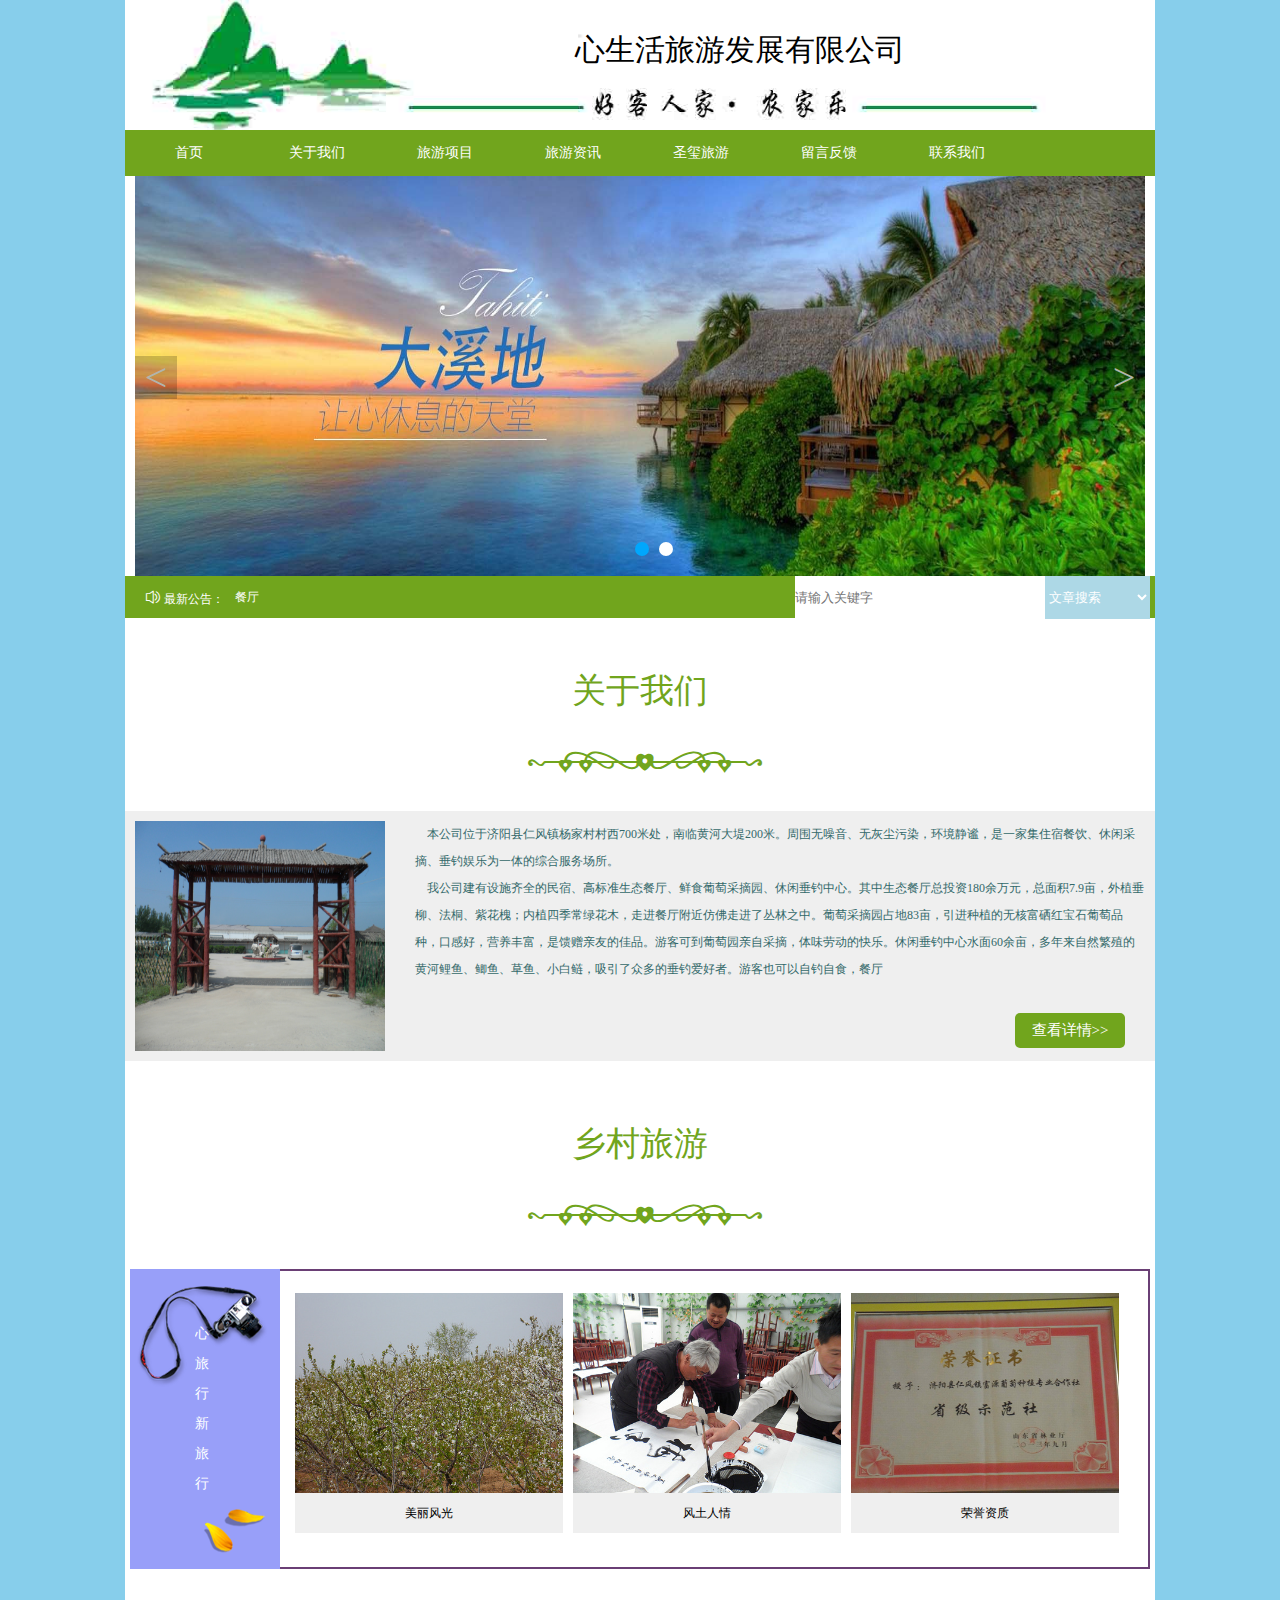
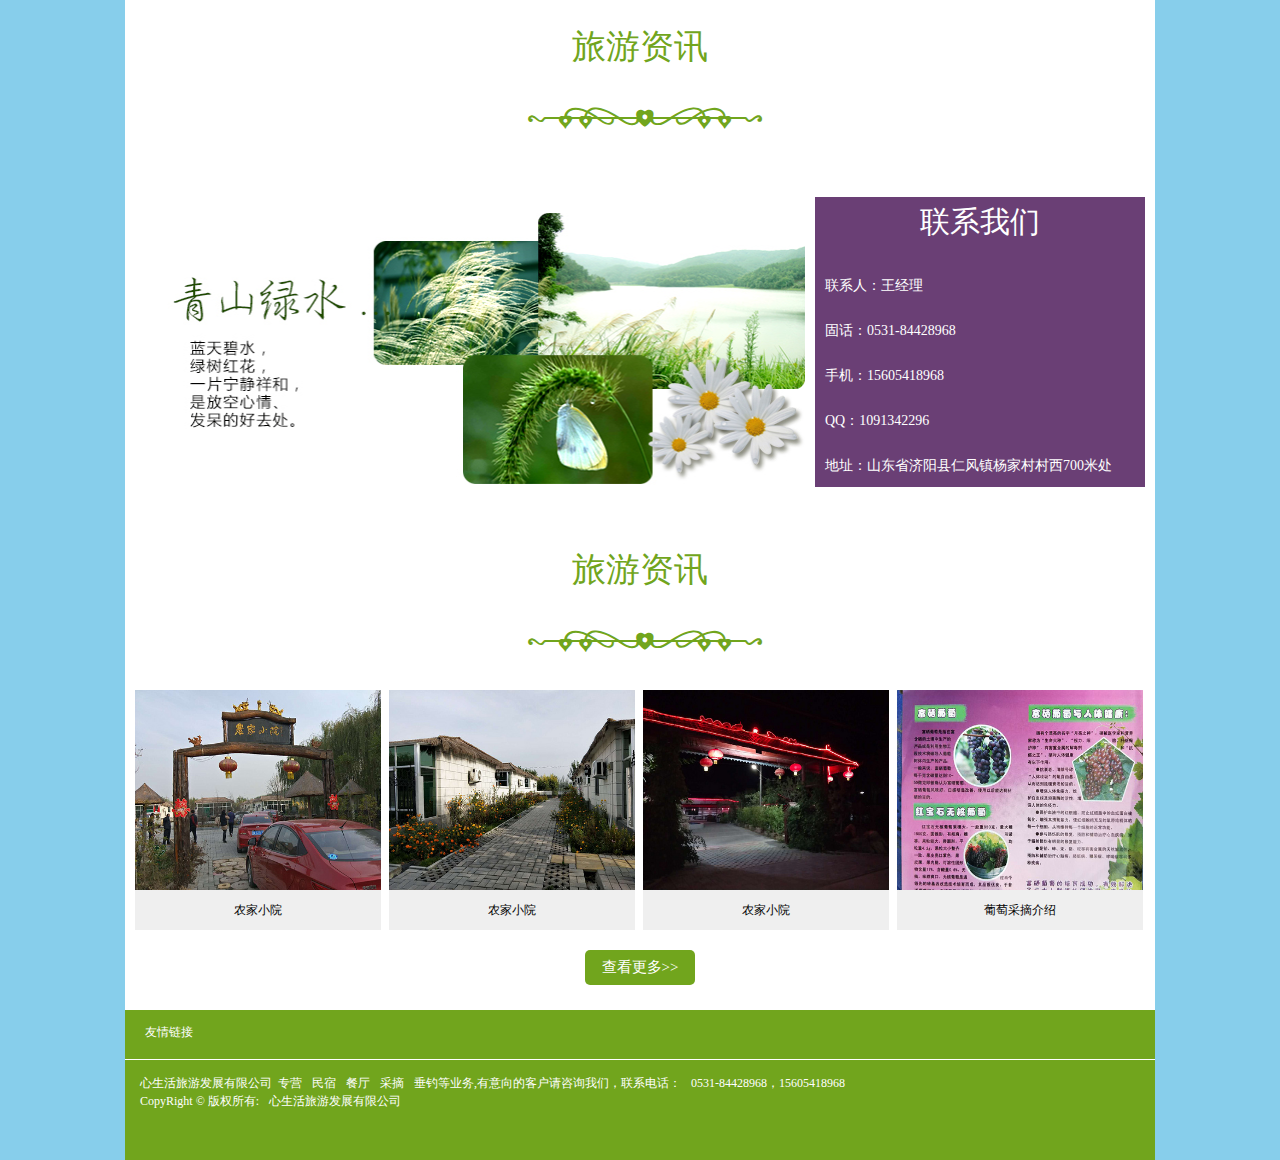
<file: zongxiangxinshenghuo/index.html>
<!doctype html>
<html lang="en">
<head>
    <meta charset="UTF-8">
    <title>Document</title>
    <link rel="stylesheet" href="css/index.css">
    <link rel="stylesheet" href="css/base.css">
    <link rel="stylesheet" href="font_487325_os4sq6iezupx2yb9/iconfont.css">
    <script src="js/index.js"></script>
</head>
<body>
    <main>
        <!--logo开始-->
        <div class="logo">
            <span>心生活旅游发展有限公司</span>
            <img src="img/logo.jpg" alt="">
        </div>
        <div class="nav">
            <ul>
                <li>
                    <a href="index.html" class="bian1">首页</a>
                </li>
                <li>
                    <a href="about.html" class="bian1">关于我们</a>
                </li>
                <li>
                    <a href="lvyouxiangmu.html" class="bian1">旅游项目</a>
                </li>
                <li>
                    <a href="lvyouzixun.html" class="bian1">旅游资讯</a>
                </li>
                <li>
                    <a href="" class="bian1">圣玺旅游</a>
                </li>
                <li>
                    <a href="" class="bian1">留言反馈</a>
                </li>
                <li>
                    <a href="" class="bian1">联系我们</a>
                </li>
            </ul>
        </div>
        <!--轮播开始-->
        <div class="lunbo">
            <ul class="imgs">
                <li><img src="img/lunbo1.jpg" alt=""></li>
                <li><img src="img/lunbo2.jpg" alt=""></li>
            </ul>
            <div class="zuo"><</div>
            <div class="you">></div>
            <ul class="dian">
                <li class="dian-active"></li>
                <li></li>
            </ul>
        </div>
        <!--轮播图结束-->
        <!--最新公告开始-->
        <div class="ggss">
            <div class="ggss-l">
                <i class="iconfont">&#xe63d;</i>
                <span>最新公告：</span>
                <a href="">餐厅</a>
            </div>
            <div class="ggss-r">
                <input type="text" placeholder="请输入关键字">
                <select name="">
                    <option value=0">文章搜索</option>
                    <option value="1">全站搜索</option>
                    <option value="2">产品搜索</option>
                </select>
            </div>
        </div>
        <!--最新公告结束-->
        <!--公司介绍开始-->
            <!--关于我们开始-->
        <div class="jieshao">
            <span>关于我们</span>
            <i class="iconfont">&#xe61b;</i>
            <div class="jianj">
                <img src="img/jianjie.jpg" alt="">
                <div>
                    <p>&nbsp;&nbsp;&nbsp;&nbsp;本公司位于济阳县仁风镇杨家村村西700米处，南临黄河大堤200米。周围无噪音、无灰尘污染，环境静谧，是一家集住宿餐饮、休闲采摘、垂钓娱乐为一体的综合服务场所。</p>
                    <p>&nbsp;&nbsp;&nbsp;&nbsp;我公司建有设施齐全的民宿、高标准生态餐厅、鲜食葡萄采摘园、休闲垂钓中心。其中生态餐厅总投资180余万元，总面积7.9亩，外植垂柳、法桐、紫花槐；内植四季常绿花木，走进餐厅附近仿佛走进了丛林之中。葡萄采摘园占地83亩，引进种植的无核富硒红宝石葡萄品种，口感好，营养丰富，是馈赠亲友的佳品。游客可到葡萄园亲自采摘，体味劳动的快乐。休闲垂钓中心水面60余亩，多年来自然繁殖的黄河鲤鱼、鲫鱼、草鱼、小白鲢，吸引了众多的垂钓爱好者。游客也可以自钓自食，餐厅</p>
                    <a href="" class="xiangqing">查看详情>></a>
                </div>
            </div>
        </div>
        <div class="jieshao">
            <span>乡村旅游</span>
            <i class="iconfont">&#xe61b;</i>
            <div class="lyjs">
                <div class="ly-lb">
                    <div class="ly-left">
                        <a href="">心旅行新旅行</a>
                    </div>
                </div>
                <div class="ly-right">
                    <div class="tuwen">
                        <div class="tu">
                            <img src="img/001.jpg!h.450.338" alt="">
                        </div>
                        <div class="wen">
                            <a href="" class="bian">美丽风光</a>
                        </div>
                    </div>
                    <div class="tuwen">
                        <div class="tu">
                            <img src="img/002.jpg!h.450.338" alt="">
                        </div>
                        <div class="wen">
                            <a href="" class="bian">风土人情</a>
                        </div>
                    </div>
                    <div class="tuwen">
                        <div class="tu">
                            <img src="img/003.jpg!h.450.338" alt="">
                        </div>
                        <div class="wen">
                            <a href="" class="bian">荣誉资质</a>
                        </div>
                    </div>
                </div>
            </div>
        </div>
            <!--旅游资讯开始-->
        <div class="jieshao">
            <span>旅游资讯</span>
            <i class="iconfont">&#xe61b;</i>
            <div class="lianxi">
                <img src="img/004.jpg" alt="">
                <div id="lxwm">
                    <a href="">联系我们</a>
                    <span>联系人：王经理</span>
                    <span>固话：0531-84428968</span>
                    <span>手机：15605418968</span>
                    <span>QQ：1091342296</span>
                    <span>地址：山东省济阳县仁风镇杨家村村西700米处</span>
                </div>
            </div>
        </div>
            <!--旅游项目开始-->
        <div class="jieshao">
            <span>旅游资讯</span>
            <i class="iconfont">&#xe61b;</i>
            <div class="box">
                <div class="tuwen tuwen1">
                    <div class="tu">
                        <img src="img/5.jpg!h.450.338" alt="">
                    </div>
                    <div class="wen">
                        <a href="" class="bian">农家小院</a>
                    </div>
                </div>
                <div class="tuwen tuwen1">
                    <div class="tu">
                        <img src="img/6.jpg!h.450.338" alt="">
                    </div>
                    <div class="wen ">
                        <a href="" class="bian">农家小院</a>
                    </div>
                </div>
                <div class="tuwen tuwen1">
                    <div class="tu">
                        <img src="img/7.jpg!h.450.338" alt="">
                    </div>
                    <div class="wen">
                        <a href="" class="bian">农家小院</a>
                    </div>
                </div>
                <div class="tuwen tuwen1">
                    <div class="tu">
                        <img src="img/8.jpg!h.450.338" alt="">
                    </div>
                    <div class="wen">
                        <a href="" class="bian">葡萄采摘介绍</a>
                    </div>
                </div>
            </div>
            <div class="chakan">
                <a href="">查看更多>></a>
            </div>
        </div>
        <!--公司介绍结束-->
        <!--版权信息开始-->
        <div class="youqing">
            <div class="lj-box">
                <span>友情链接</span>
            </div>
            <div class="banquan">
                <ul>
                    <li>
                        <span>
                            心生活旅游发展有限公司&nbsp; 专营
                        </span>
                    </li>
                    <li>
                        <a href="">民宿</a>
                    </li>
                    <li>
                        <a href="">餐厅</a>
                    </li>
                    <li>
                        <a href="">采摘</a>
                    </li>
                    <li>
                        <a href="">垂钓</a>
                    </li>
                    <li>
                        <span>等业务,有意向的客户请咨询我们，联系电话：</span>
                    </li>
                    <li>
                        <a href="">0531-84428968，15605418968</a>
                    </li>
                    <br>
                    <li>
                        <span>CopyRight © 版权所有:</span>
                    </li>
                    <li>
                        <a href="">心生活旅游发展有限公司</a>
                    </li>
                </ul>
            </div>

        </div>
    </main>
</body>
</html>
</file>
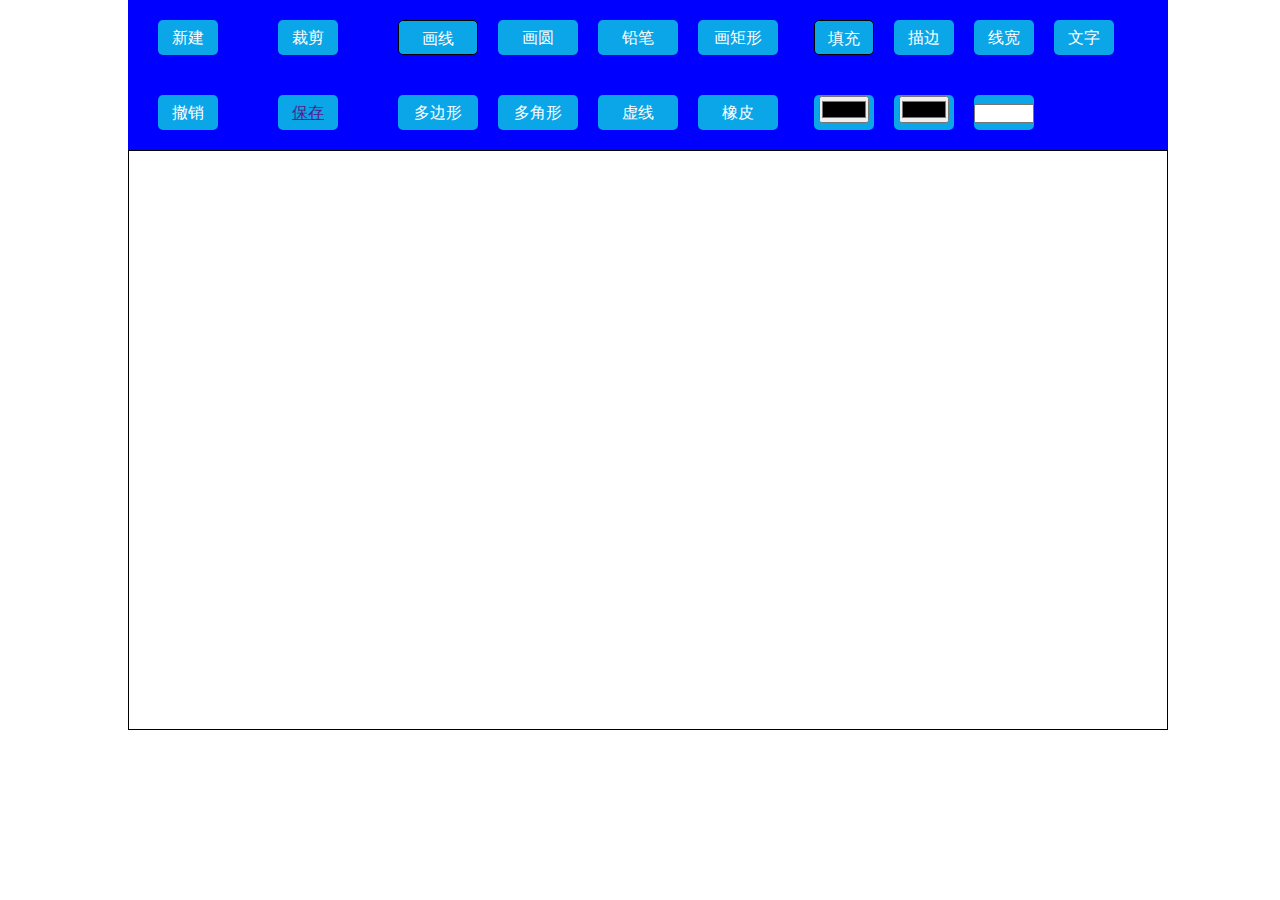
<file: 2017.12.24palatte/palatte.html>
<!doctype html>
<html lang="en">
<head>
    <meta charset="UTF-8">
    <meta name="viewport"
          content="width=device-width, user-scalable=no, initial-scale=1.0, maximum-scale=1.0, minimum-scale=1.0">
    <meta http-equiv="X-UA-Compatible" content="ie=edge">
    <title>Document</title>
    <script src="palatte.js"></script>
    <script src="index.js"></script>
    <style>
        * {
            margin: 0;
            padding: 0;
            box-sizing: border-box;
            list-style: none;
        }
        .box {
            width: 80%;
            /*background:#f5f5f5;*/
            margin: 0 auto;
        }
        .gongneng {
            width: 1040px;
            height: 150px;
            background: #fff;
            margin: 0 auto;
        }

        .huaban {
            width: 1040px;
            height: 580px;
            border: 1px solid #000;
            margin: 0 auto;
            position: relative;
        }

        canvas {
            z-index: 10;
        }

        .button {
            width: 25%;
            height: 100%;
            background: blue;
            float: left;
        }

        .button li {
            width: 60px;
            height: 35px;
            margin: 20px 30px;
            border-radius: 5px;
            text-align: center;
            line-height: 35px;
            background: #0AA6E8;
            color: #fff;
            float: left;
        }

        .draw {
            width: 40%;
            height: 100%;
            background: blue;
            float: left;
        }

        .draw li {
            width: 80px;
            height: 35px;
            background: #0AA6E8;
            float: left;
            margin: 20px 10px;
            border-radius: 5px;
            text-align: center;
            line-height: 35px;
            color: #fff;
        }

        .check {
            border: 1px solid #000;
        }

        .yang {
            width: 35%;
            height: 100%;
            background: blue;
            float: left;
        }

        .yang li {
            width: 60px;
            height: 35px;
            background: #0AA6E8;
            float: left;
            margin: 20px 10px;
            border-radius: 5px;
            text-align: center;
            line-height: 35px;
            color: #fff;
        }
        .bians{
            width:100%;
        }
        .eraser1{
            position: absolute;
            width: 50px;
            height: 50px;
            top: 0;
            left: 0;
            background:rgba(0,0,0,0.3);
            display: none;
        }

        .mask {
            width: 100%;
            height: 100%;
            position: absolute;
            top: 0;
            left: 0;
        }
        .clip{
            width:20px;
            height:20px;
            border: 1px dashed #000;
            position: absolute;
            left:0;
            top:0;
            display: none;
        }
    </style>
</head>
<body>
<div class="box">
    <div class="gongneng">
        <ul class="button">
            <li id="new">新建</li>
            <li id="clipbtn">裁剪</li>
            <li id="prev">撤销</li>
            <li id="back"><a href="">保存</a></li>
        </ul>
        <ul class="draw">
            <li id="line" class="check">画线</li>
            <li id="circular">画圆</li>
            <li id="pencil">铅笔</li>
            <li id="rectangle">画矩形</li>
            <li id="polygon">多边形</li>
            <li id="Polygonj">多角形</li>
            <li id="dashed">虚线</li>
            <li id="eraser">橡皮</li>
        </ul>
        <ul class="yang">
            <li class="style style" id="fill">填充</li>
            <li class="style" id="stroke">描边</li>
            <li>线宽</li>
            <li class="font">文字</li>
            <li><input type="color" id="fillStyle"></li>
            <li><input type="color" id="strokeStyle"></li>
            <li><input type="number" class="bians"></li>
        </ul>
    </div>
    <div class="huaban">
        <div class="mask"></div>
        <div class="eraser1"></div>
        <div class="clip"></div>
        <canvas width="1040" height="580"></canvas>
    </div>
</div>
</body>

<head>
</file>
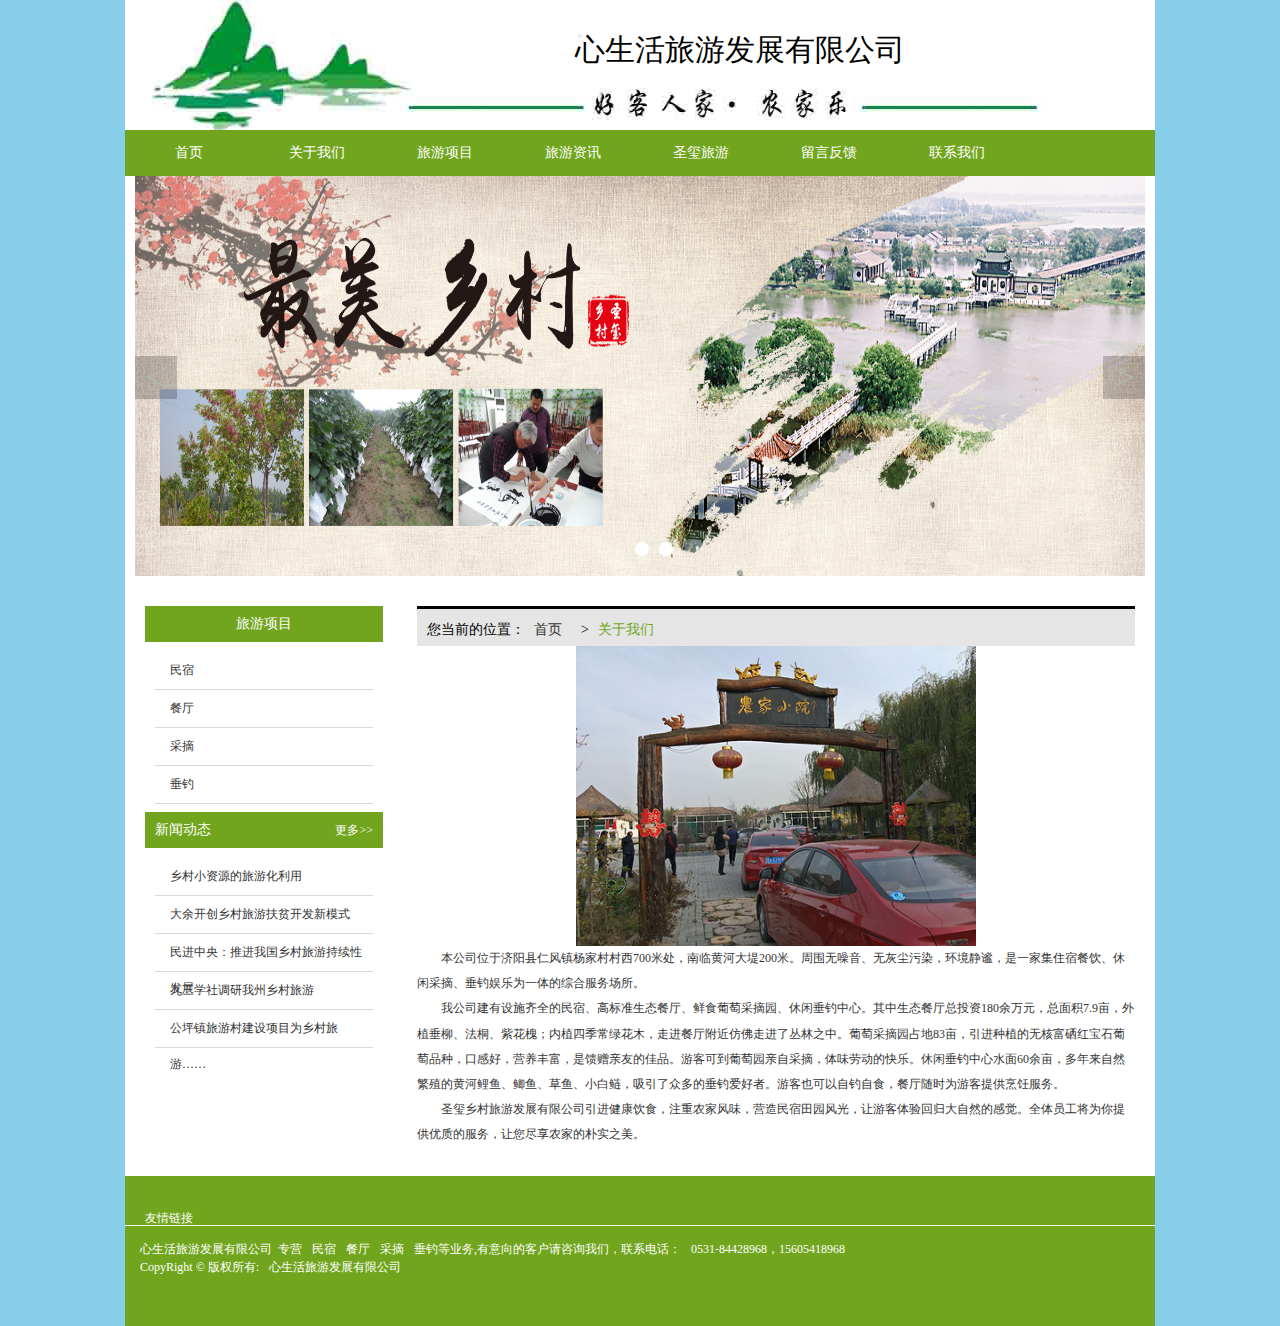
<file: zongxiangxinshenghuo/about.html>
<!DOCTYPE html>
<html lang="en">
<head>
    <meta charset="UTF-8">
    <title>Title</title>
    <link rel="stylesheet" href="css/about.css">
    <link rel="stylesheet" href="css/base.css">
    <link rel="stylesheet" href="font_487325_os4sq6iezupx2yb9/iconfont.css">
</head>
<body>
<main>
    <!--logo开始-->
    <div class="logo">
        <span>心生活旅游发展有限公司</span>
        <img src="img/logo.jpg" alt="">
    </div>
    <div class="nav">
        <ul>
            <li>
                <a href="index.html" class="bian1">首页</a>
            </li>
            <li>
                <a href="about.html" class="bian1">关于我们</a>
            </li>
            <li>
                <a href="lvyouxiangmu.html" class="bian1">旅游项目</a>
            </li>
            <li>
                <a href="lvyouzixun.html" class="bian1">旅游资讯</a>
            </li>
            <li>
                <a href="" class="bian1">圣玺旅游</a>
            </li>
            <li>
                <a href="" class="bian1">留言反馈</a>
            </li>
            <li>
                <a href="" class="bian1">联系我们</a>
            </li>
        </ul>
    </div>
    <!--轮播开始-->
    <div class="lunbo">
        <div class="zuo"><</div>
        <div class="you">></div>
        <ul class="dian">
            <li></li>
            <li></li>
        </ul>
        <img src="img/lunbo1.jpg" alt="">
    </div>
    <!--轮播图结束-->
    <!--当前位置开始-->
    <div class="big">
        <div class="big-l">
            <div class="lvxm">
                <div class="lvnr">
                    <span>旅游项目</span>
                </div>
                <ul>
                    <li><a href="">民宿</a></li>
                    <li><a href="">餐厅</a></li>
                    <li>
                        <a href="">采摘</a>
                    </li>
                    <li>
                        <a href="">垂钓</a>
                    </li>
                </ul>
                <div class="xwdt">
                    <div class="xw-biao">
                        <span>新闻动态</span>
                        <a href="">更多>></a>
                    </div>
                    <ul>
                        <li><a href="">乡村小资源的旅游化利用</a></li>
                        <li><a href="">大余开创乡村旅游扶贫开发新模式</a></li>
                        <li>
                            <a href="">民进中央：推进我国乡村旅游持续性发展</a>
                        </li>
                        <li>
                            <a href="">九三学社调研我州乡村旅游</a>
                        </li>
                        <li>
                            <a href="">公坪镇旅游村建设项目为乡村旅游……</a>
                        </li>
                    </ul>
                </div>
            </div>
        </div>
        <div class="big-r">
            <div class="biao">
                <span>您当前的位置：</span>
                <a href="">首页</a>
                <span>></span>
                <a href="">关于我们</a>
            </div>
            <div class="nr">
                <img src="img/5.jpg!h.450.338" alt="">
                <p>
                    本公司位于济阳县仁风镇杨家村村西700米处，南临黄河大堤200米。周围无噪音、无灰尘污染，环境静谧，是一家集住宿餐饮、休闲采摘、垂钓娱乐为一体的综合服务场所。
                </p>
                <p>我公司建有设施齐全的民宿、高标准生态餐厅、鲜食葡萄采摘园、休闲垂钓中心。其中生态餐厅总投资180余万元，总面积7.9亩，外植垂柳、法桐、紫花槐；内植四季常绿花木，走进餐厅附近仿佛走进了丛林之中。葡萄采摘园占地83亩，引进种植的无核富硒红宝石葡萄品种，口感好，营养丰富，是馈赠亲友的佳品。游客可到葡萄园亲自采摘，体味劳动的快乐。休闲垂钓中心水面60余亩，多年来自然繁殖的黄河鲤鱼、鲫鱼、草鱼、小白鲢，吸引了众多的垂钓爱好者。游客也可以自钓自食，餐厅随时为游客提供烹饪服务。</p>
                <p>
                    圣玺乡村旅游发展有限公司引进健康饮食，注重农家风味，营造民宿田园风光，让游客体验回归大自然的感觉。全体员工将为你提供优质的服务，让您尽享农家的朴实之美。
                </p>
            </div>
        </div>
    </div>
    <!--当前位置结束-->
    <!--版权信息开始-->
    <div class="youqing">
        <div class="lj-box">
            <span>友情链接</span>
        </div>
        <div class="banquan">
            <ul>
                <li>
                        <span>
                            心生活旅游发展有限公司&nbsp; 专营
                        </span>
                </li>
                <li>
                    <a href="">民宿</a>
                </li>
                <li>
                    <a href="">餐厅</a>
                </li>
                <li>
                    <a href="">采摘</a>
                </li>
                <li>
                    <a href="">垂钓</a>
                </li>
                <li>
                    <span>等业务,有意向的客户请咨询我们，联系电话：</span>
                </li>
                <li>
                    <a href="">0531-84428968，15605418968</a>
                </li>
                <br>
                <li>
                    <span>CopyRight © 版权所有:</span>
                </li>
                <li>
                    <a href="">心生活旅游发展有限公司</a>
                </li>
            </ul>
        </div>

    </div>
</main>
</body>
</html>
</file>
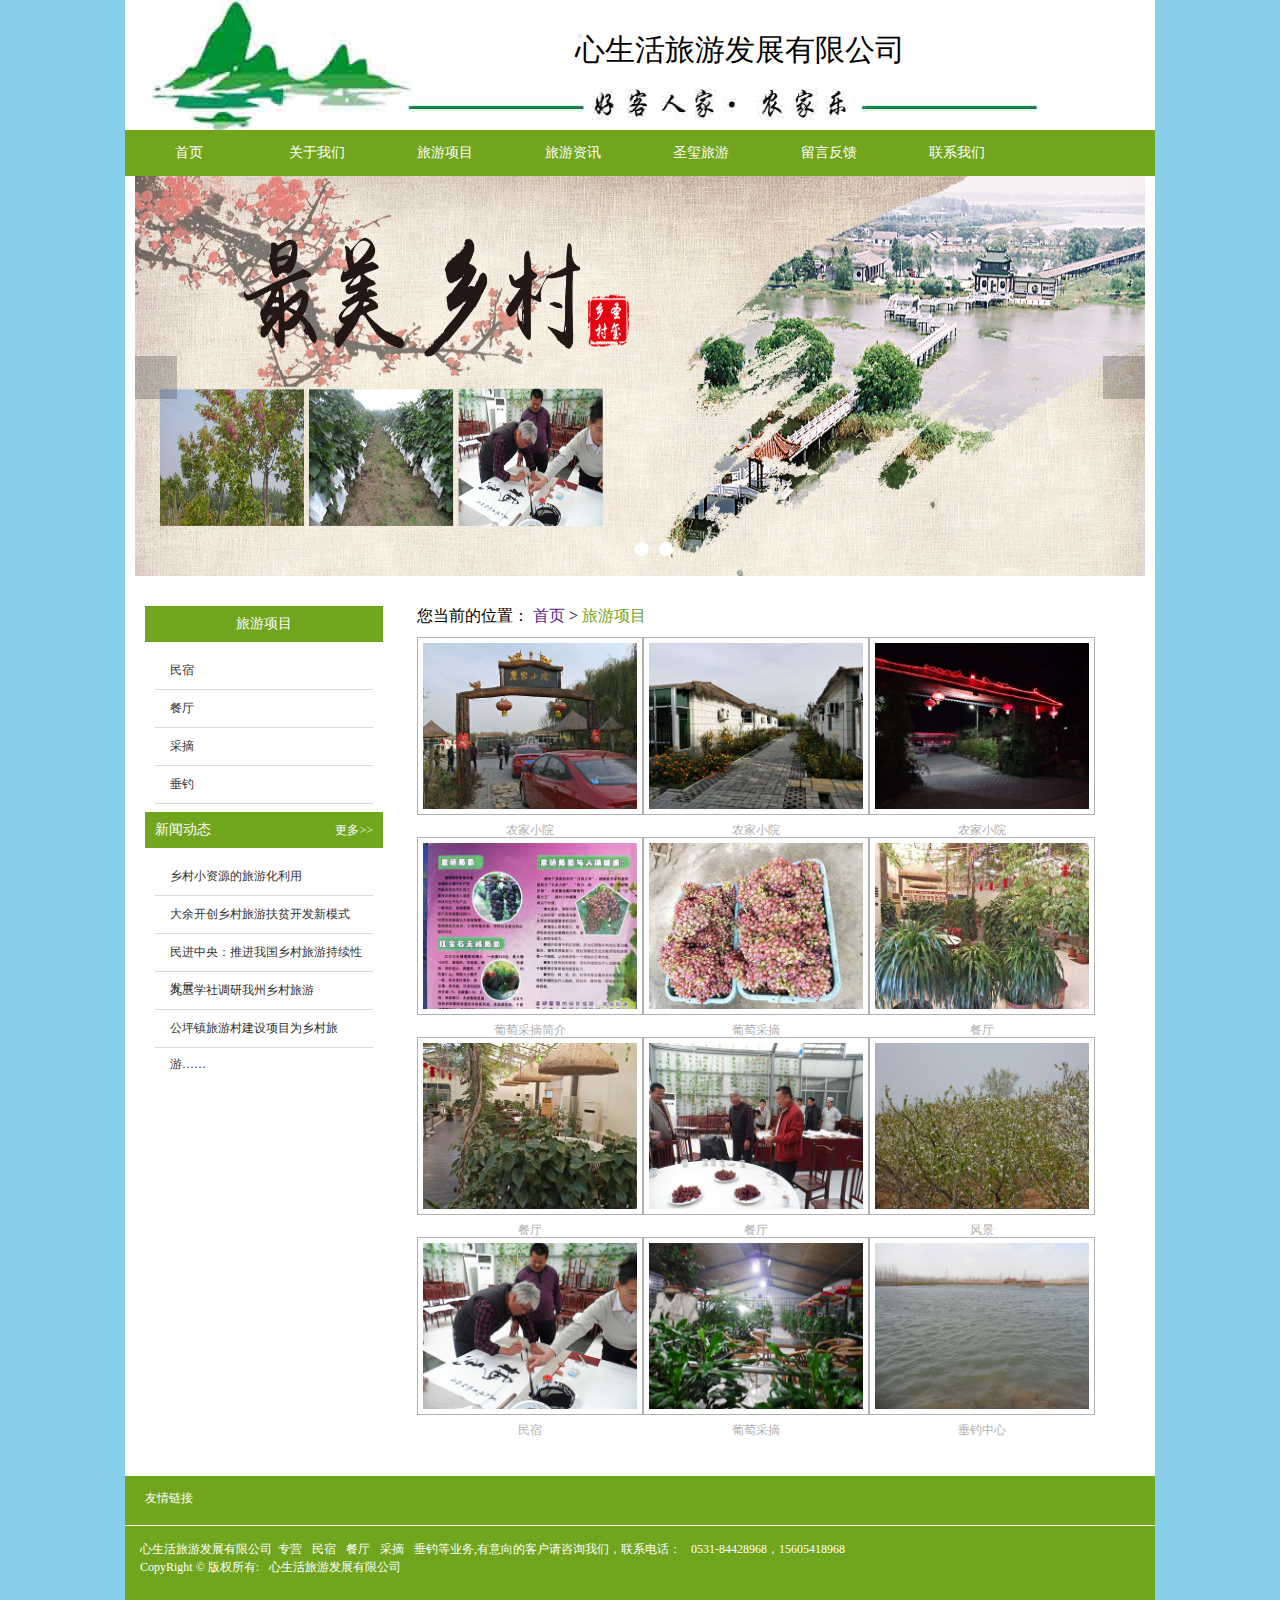
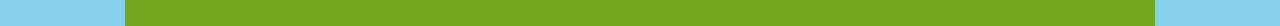
<file: zongxiangxinshenghuo/lvyouxiangmu.html>
<!DOCTYPE html>
<html lang="en">
<head>
    <meta charset="UTF-8">
    <title>旅游项目</title>
    <link rel="stylesheet" href="css/lvyouxiangmu.css">
    <link rel="stylesheet" href="css/base.css">
    <link rel="stylesheet" href="font_487325_os4sq6iezupx2yb9/iconfont.css">
</head>
<body>
<main>
    <!--logo开始-->
    <div class="logo">
        <span>心生活旅游发展有限公司</span>
        <img src="img/logo.jpg" alt="">
    </div>
    <div class="nav">
        <ul>
            <li>
                <a href="index.html" class="bian1">首页</a>
            </li>
            <li>
                <a href="about.html" class="bian1">关于我们</a>
            </li>
            <li>
                <a href="lvyouxiangmu.html" class="bian1">旅游项目</a>
            </li>
            <li>
                <a href="lvyouzixun.html" class="bian1">旅游资讯</a>
            </li>
            <li>
                <a href="" class="bian1">圣玺旅游</a>
            </li>
            <li>
                <a href="" class="bian1">留言反馈</a>
            </li>
            <li>
                <a href="" class="bian1">联系我们</a>
            </li>
        </ul>
    </div>
    <!--轮播开始-->
    <div class="lunbo">
        <div class="zuo"><</div>
        <div class="you">></div>
        <ul class="dian">
            <li></li>
            <li></li>
        </ul>
        <img src="img/lunbo1.jpg" alt="">
    </div>
    <!--轮播图结束-->
    <!--当前位置开始-->
    <div class="big">
        <div class="big-l">
            <div class="lvxm">
                <div class="lvnr">
                    <span>旅游项目</span>
                </div>
                <ul>
                    <li><a href="">民宿</a></li>
                    <li><a href="">餐厅</a></li>
                    <li>
                        <a href="">采摘</a>
                    </li>
                    <li>
                        <a href="">垂钓</a>
                    </li>
                </ul>
                <div class="xwdt">
                    <div class="xw-biao">
                        <span>新闻动态</span>
                        <a href="">更多>></a>
                    </div>
                    <ul>
                        <li><a href="">乡村小资源的旅游化利用</a></li>
                        <li><a href="">大余开创乡村旅游扶贫开发新模式</a></li>
                        <li>
                            <a href="">民进中央：推进我国乡村旅游持续性发展</a>
                        </li>
                        <li>
                            <a href="">九三学社调研我州乡村旅游</a>
                        </li>
                        <li>
                            <a href="">公坪镇旅游村建设项目为乡村旅游……</a>
                        </li>
                    </ul>
                </div>
            </div>
        </div>
        <div class="big-r">
            <div class="biao">
                <span>您当前的位置：</span>
                <a href="">首页</a>
                <span>></span>
                <a href="">旅游项目</a>
            </div>
            <div class="twxq">
                <div class="tu">
                    <img src="img/5.jpg!h.450.338" alt="">
                </div>
                <div class="wen">
                    <a href="">农家小院</a>
                </div>
            </div>
            <div class="twxq">
                <div class="tu">
                    <img src="img/6.jpg!h.450.338" alt="">
                </div>
                <div class="wen">
                    <a href="">农家小院</a>
                </div>
            </div>
            <div class="twxq">
                <div class="tu">
                    <img src="img/7.jpg!h.450.338" alt="">
                </div>
                <div class="wen">
                    <a href="">农家小院</a>
                </div>
            </div>
            <div class="twxq">
                <div class="tu">
                    <img src="img/8.jpg!h.450.338" alt="">
                </div>
                <div class="wen">
                    <a href="">葡萄采摘简介</a>
                </div>
            </div>
            <div class="twxq">
                <div class="tu">
                    <img src="img/9.jpg!h.450.338" alt="">
                </div>
                <div class="wen">
                    <a href="">葡萄采摘</a>
                </div>
            </div>
            <div class="twxq">
                <div class="tu">
                    <img src="img/10.jpg!h.450.338" alt="">
                </div>
                <div class="wen">
                    <a href="">餐厅</a>
                </div>
            </div>
            <div class="twxq">
                <div class="tu">
                    <img src="img/11.jpg!h.450.338" alt="">
                </div>
                <div class="wen">
                    <a href="">餐厅</a>
                </div>
            </div>
            <div class="twxq">
                <div class="tu">
                    <img src="img/12.jpg!h.450.338" alt="">
                </div>
                <div class="wen">
                    <a href="">餐厅</a>
                </div>
            </div>
            <div class="twxq">
                <div class="tu">
                    <img src="img/001.jpg!h.450.338" alt="">
                </div>
                <div class="wen">
                    <a href="">风景</a>
                </div>
            </div>
            <div class="twxq">
                <div class="tu">
                    <img src="img/002.jpg!h.450.338" alt="">
                </div>
                <div class="wen">
                    <a href="">民宿</a>
                </div>
            </div>
            <div class="twxq">
                <div class="tu">
                    <img src="img/13.jpg!h.450.338" alt="">
                </div>
                <div class="wen">
                    <a href="">葡萄采摘</a>
                </div>
            </div>
            <div class="twxq">
                <div class="tu">
                    <img src="img/14.jpg!h.450.338" alt="">
                </div>
                <div class="wen">
                    <a href="">垂钓中心</a>
                </div>
            </div>
        </div>
    </div>
    <!--当前位置结束-->
    <!--版权信息开始-->
    <div class="youqing">
        <div class="lj-box">
            <span>友情链接</span>
        </div>
        <div class="banquan">
            <ul>
                <li>
                        <span>
                            心生活旅游发展有限公司&nbsp; 专营
                        </span>
                </li>
                <li>
                    <a href="">民宿</a>
                </li>
                <li>
                    <a href="">餐厅</a>
                </li>
                <li>
                    <a href="">采摘</a>
                </li>
                <li>
                    <a href="">垂钓</a>
                </li>
                <li>
                    <span>等业务,有意向的客户请咨询我们，联系电话：</span>
                </li>
                <li>
                    <a href="">0531-84428968，15605418968</a>
                </li>
                <br>
                <li>
                    <span>CopyRight © 版权所有:</span>
                </li>
                <li>
                    <a href="">心生活旅游发展有限公司</a>
                </li>
            </ul>
        </div>

    </div>
</main>
</body>
</html>
</file>
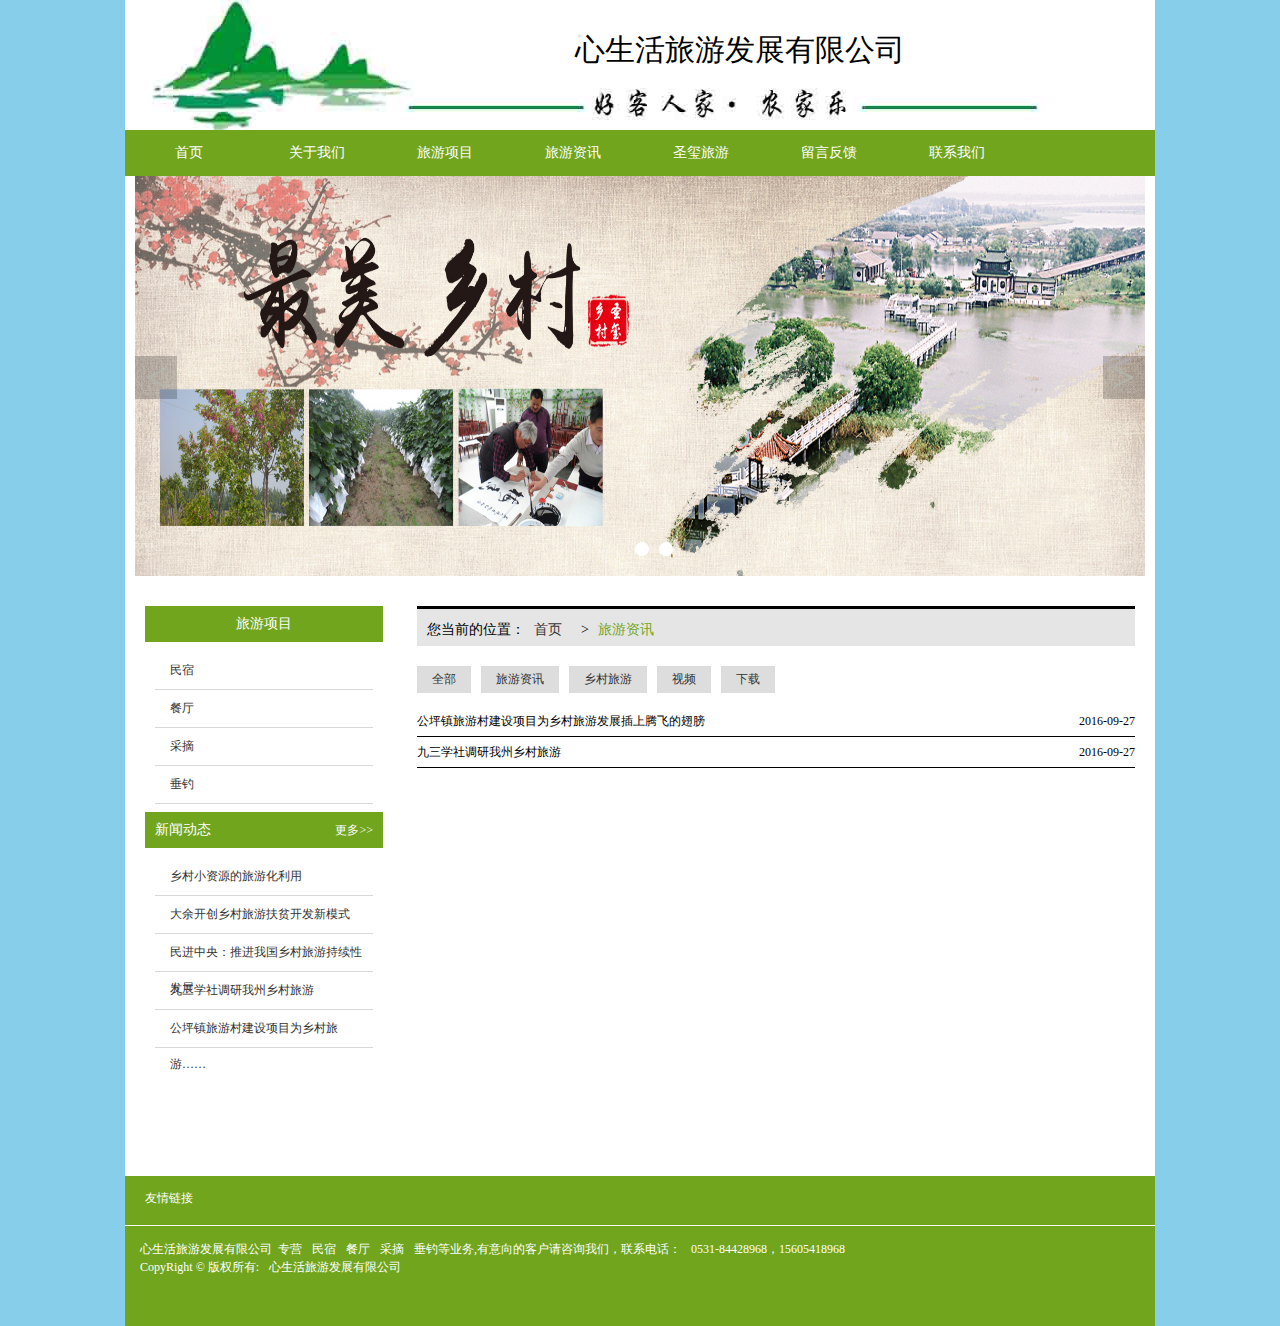
<file: zongxiangxinshenghuo/lvyouzixun.html>
<!DOCTYPE html>
<html lang="en">
<head>
    <meta charset="UTF-8">
    <title>旅游资讯</title>
    <link rel="stylesheet" href="css/lvyouzixun.css">
    <link rel="stylesheet" href="css/base.css">
    <link rel="stylesheet" href="font_487325_os4sq6iezupx2yb9/iconfont.css">
</head>
<body>
<main>
    <!--logo开始-->
    <div class="logo">
        <span>心生活旅游发展有限公司</span>
        <img src="img/logo.jpg" alt="">
    </div>
    <div class="nav">
        <ul>
            <li>
                <a href="" class="bian1">首页</a>
            </li>
            <li>
                <a href="" class="bian1">关于我们</a>
            </li>
            <li>
                <a href="" class="bian1">旅游项目</a>
            </li>
            <li>
                <a href="" class="bian1">旅游资讯</a>
            </li>
            <li>
                <a href="" class="bian1">圣玺旅游</a>
            </li>
            <li>
                <a href="" class="bian1">留言反馈</a>
            </li>
            <li>
                <a href="" class="bian1">联系我们</a>
            </li>
        </ul>
    </div>
    <!--轮播开始-->
    <div class="lunbo">
        <div class="zuo"><</div>
        <div class="you">></div>
        <ul class="dian">
            <li></li>
            <li></li>
        </ul>
        <img src="img/lunbo1.jpg" alt="">
    </div>
    <!--轮播图结束-->
    <!--当前位置开始-->
    <div class="big">
        <div class="big-l">
            <div class="lvxm">
                <div class="lvnr">
                    <span>旅游项目</span>
                </div>
                <ul>
                    <li><a href="">民宿</a></li>
                    <li><a href="">餐厅</a></li>
                    <li>
                        <a href="">采摘</a>
                    </li>
                    <li>
                        <a href="">垂钓</a>
                    </li>
                </ul>
                <div class="xwdt">
                    <div class="xw-biao">
                        <span>新闻动态</span>
                        <a href="">更多>></a>
                    </div>
                    <ul>
                        <li><a href="">乡村小资源的旅游化利用</a></li>
                        <li><a href="">大余开创乡村旅游扶贫开发新模式</a></li>
                        <li>
                            <a href="">民进中央：推进我国乡村旅游持续性发展</a>
                        </li>
                        <li>
                            <a href="">九三学社调研我州乡村旅游</a>
                        </li>
                        <li>
                            <a href="">公坪镇旅游村建设项目为乡村旅游……</a>
                        </li>
                    </ul>
                </div>
            </div>
        </div>
        <div class="big-r">
            <div class="biao">
                <span>您当前的位置：</span>
                <a href="">首页</a>
                <span>></span>
                <a href="">旅游资讯</a>
            </div>
            <div class="ly-nav">
                <ul>
                    <li>
                        <a href="">全部</a>
                    </li>
                    <li>
                        <a href="">旅游资讯</a>
                    </li>
                    <li>
                        <a href="">乡村旅游</a>
                    </li>
                    <li>
                        <a href="">视频</a>
                    </li>
                    <li>
                        <a href="">下载</a>
                    </li>
                </ul>
            </div>
            <div class="lyzx-t">
                <a href="">公坪镇旅游村建设项目为乡村旅游发展插上腾飞的翅膀</a>
                <span>2016-09-27</span>
            </div>
            <div class="lyzx-t">
                <a href="">九三学社调研我州乡村旅游</a>
                <span>2016-09-27</span>
            </div>
        </div>
    <!--当前位置结束-->
    <!--版权信息开始-->
    <div class="youqing">
        <div class="lj-box">
            <span>友情链接</span>
        </div>
        <div class="banquan">
            <ul>
                <li>
                        <span>
                            心生活旅游发展有限公司&nbsp; 专营
                        </span>
                </li>
                <li>
                    <a href="">民宿</a>
                </li>
                <li>
                    <a href="">餐厅</a>
                </li>
                <li>
                    <a href="">采摘</a>
                </li>
                <li>
                    <a href="">垂钓</a>
                </li>
                <li>
                    <span>等业务,有意向的客户请咨询我们，联系电话：</span>
                </li>
                <li>
                    <a href="">0531-84428968，15605418968</a>
                </li>
                <br>
                <li>
                    <span>CopyRight © 版权所有:</span>
                </li>
                <li>
                    <a href="">心生活旅游发展有限公司</a>
                </li>
            </ul>
        </div>

    </div>
</main>
</body>
</html>
</file>
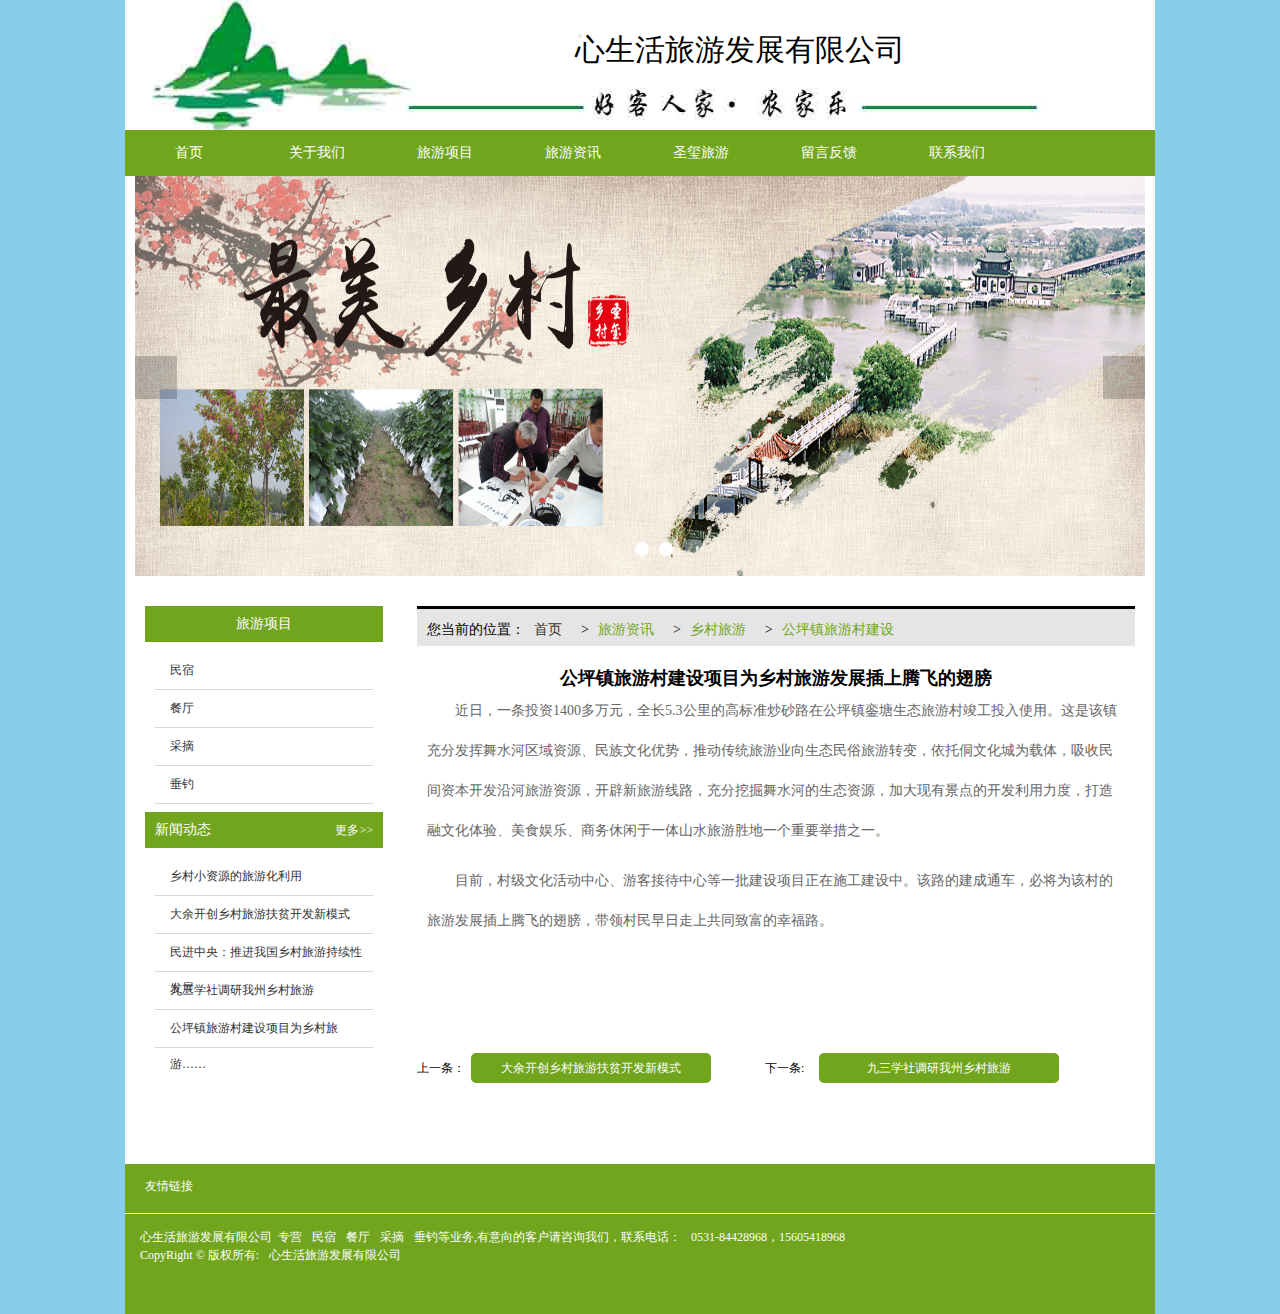
<file: zongxiangxinshenghuo/zxxq1.html>
<!DOCTYPE html>
<html lang="en">
<head>
    <meta charset="UTF-8">
    <title>公坪镇旅游村建设</title>
    <link rel="stylesheet" href="css/zxxq1.css">
    <link rel="stylesheet" href="css/base.css">
    <link rel="stylesheet" href="font_487325_os4sq6iezupx2yb9/iconfont.css">
</head>
<body>
<main>
    <!--logo开始-->
    <div class="logo">
        <span>心生活旅游发展有限公司</span>
        <img src="img/logo.jpg" alt="">
    </div>
    <div class="nav">
        <ul>
            <li>
                <a href="index.html" class="bian1">首页</a>
            </li>
            <li>
                <a href="about.html" class="bian1">关于我们</a>
            </li>
            <li>
                <a href="lvyouxiangmu.html" class="bian1">旅游项目</a>
            </li>
            <li>
                <a href="lvyouzixun.html" class="bian1">旅游资讯</a>
            </li>
            <li>
                <a href="" class="bian1">圣玺旅游</a>
            </li>
            <li>
                <a href="" class="bian1">留言反馈</a>
            </li>
            <li>
                <a href="" class="bian1">联系我们</a>
            </li>
        </ul>
    </div>
    <!--轮播开始-->
    <div class="lunbo">
        <div class="zuo"><</div>
        <div class="you">></div>
        <ul class="dian">
            <li></li>
            <li></li>
        </ul>
        <img src="img/lunbo1.jpg" alt="">
    </div>
    <!--轮播图结束-->
    <!--当前位置开始-->
    <div class="big">
        <div class="big-l">
            <div class="lvxm">
                <div class="lvnr">
                    <span>旅游项目</span>
                </div>
                <ul>
                    <li><a href="">民宿</a></li>
                    <li><a href="">餐厅</a></li>
                    <li>
                        <a href="">采摘</a>
                    </li>
                    <li>
                        <a href="">垂钓</a>
                    </li>
                </ul>
                <div class="xwdt">
                    <div class="xw-biao">
                        <span>新闻动态</span>
                        <a href="">更多>></a>
                    </div>
                    <ul>
                        <li><a href="">乡村小资源的旅游化利用</a></li>
                        <li><a href="">大余开创乡村旅游扶贫开发新模式</a></li>
                        <li>
                            <a href="">民进中央：推进我国乡村旅游持续性发展</a>
                        </li>
                        <li>
                            <a href="">九三学社调研我州乡村旅游</a>
                        </li>
                        <li>
                            <a href="">公坪镇旅游村建设项目为乡村旅游……</a>
                        </li>
                    </ul>
                </div>
            </div>
        </div>
        <div class="big-r">
            <div class="biao">
                <span>您当前的位置：</span>
                <a href="">首页</a>
                <span>></span>
                <a href="" class="green">旅游资讯</a>
                <span>></span>
                <a href="" class="green">乡村旅游</a>
                <span>></span>
                <a href="" class="green">公坪镇旅游村建设</a>
            </div>
            <div class="xiangqing">
                <h3>公坪镇旅游村建设项目为乡村旅游发展插上腾飞的翅膀</h3>
                <p>近日，一条投资1400多万元，全长5.3公里的高标准炒砂路在公坪镇銮塘生态旅游村竣工投入使用。这是该镇充分发挥舞水河区域资源、民族文化优势，推动传统旅游业向生态民俗旅游转变，依托侗文化城为载体，吸收民间资本开发沿河旅游资源，开辟新旅游线路，充分挖掘舞水河的生态资源，加大现有景点的开发利用力度，打造融文化体验、美食娱乐、商务休闲于一体山水旅游胜地一个重要举措之一。</p>
                <p>目前，村级文化活动中心、游客接待中心等一批建设项目正在施工建设中。该路的建成通车，必将为该村的旅游发展插上腾飞的翅膀，带领村民早日走上共同致富的幸福路。</p>
            </div>
            <div id="updown">
                <span>上一条：</span>
                <a href="zxxq3.html">大余开创乡村旅游扶贫开发新模式</a>
                <span>下一条:</span>
                <a href="zxxq2.html">九三学社调研我州乡村旅游</a>
            </div>
        </div>
        <!--当前位置结束-->
        <!--版权信息开始-->
        <div class="youqing">
            <div class="lj-box">
                <span>友情链接</span>
            </div>
            <div class="banquan">
                <ul>
                    <li>
                        <span>
                            心生活旅游发展有限公司&nbsp; 专营
                        </span>
                    </li>
                    <li>
                        <a href="">民宿</a>
                    </li>
                    <li>
                        <a href="">餐厅</a>
                    </li>
                    <li>
                        <a href="">采摘</a>
                    </li>
                    <li>
                        <a href="">垂钓</a>
                    </li>
                    <li>
                        <span>等业务,有意向的客户请咨询我们，联系电话：</span>
                    </li>
                    <li>
                        <a href="">0531-84428968，15605418968</a>
                    </li>
                    <br>
                    <li>
                        <span>CopyRight © 版权所有:</span>
                    </li>
                    <li>
                        <a href="">心生活旅游发展有限公司</a>
                    </li>
                </ul>
            </div>

        </div>
</main>
</body>
</html>
</file>
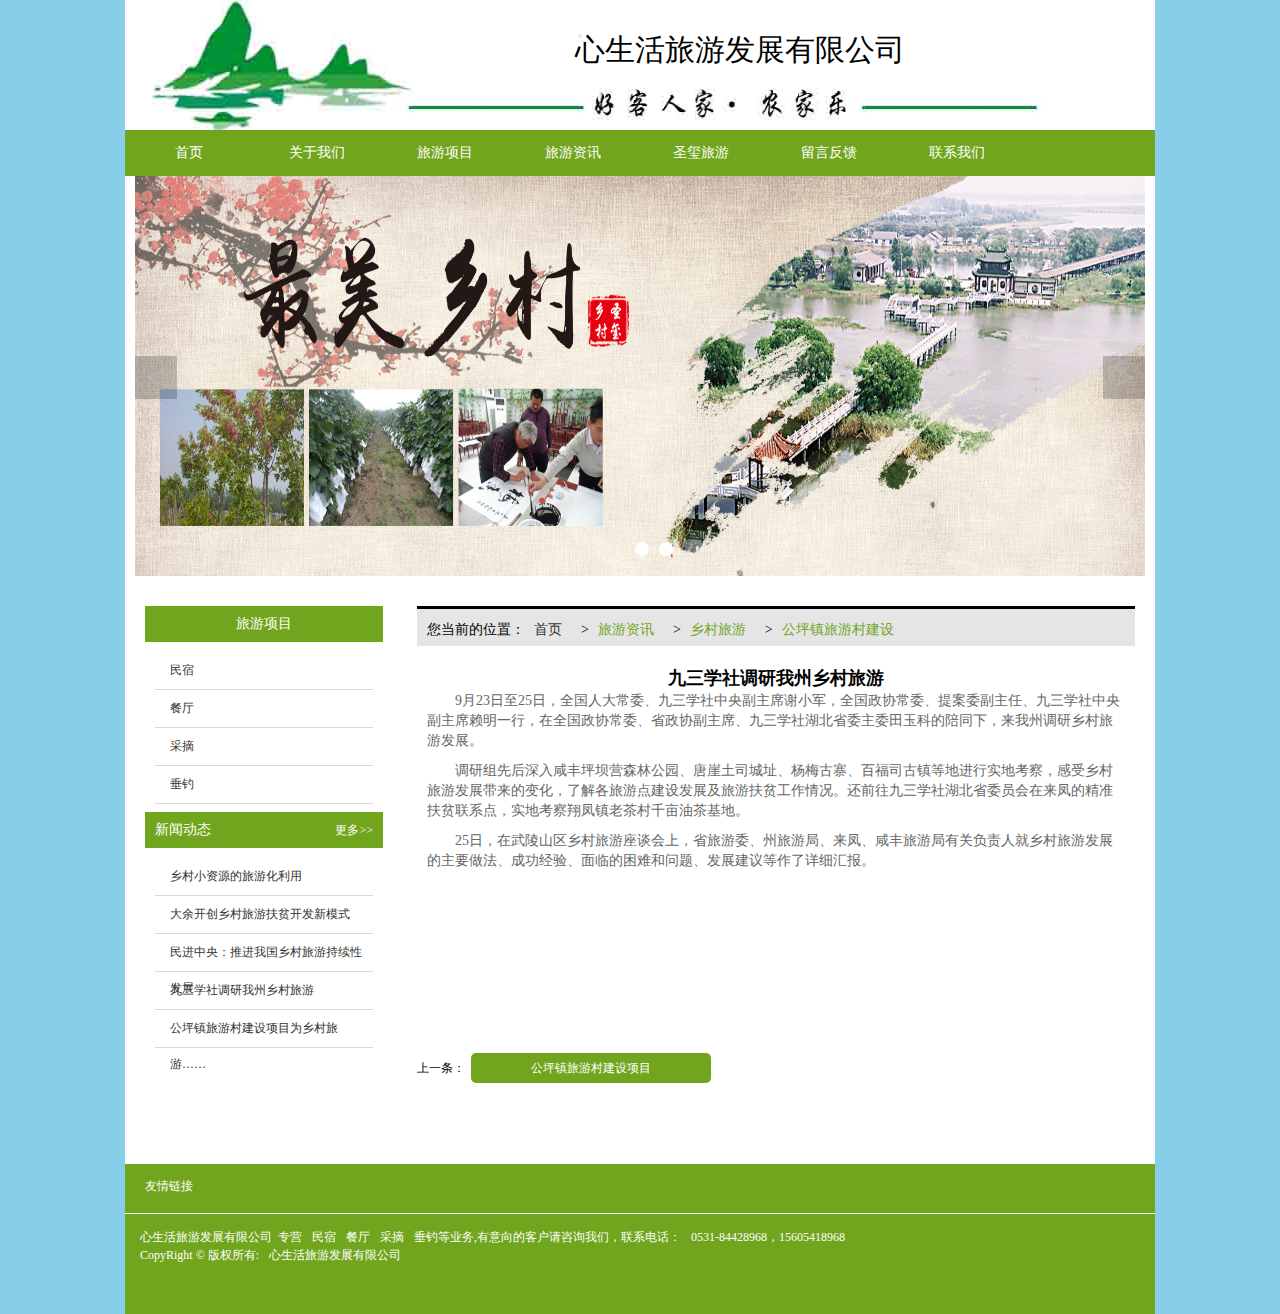
<file: zongxiangxinshenghuo/zxxq2.html>
<!DOCTYPE html>
<html lang="en">
<head>
    <meta charset="UTF-8">
    <title>公坪镇旅游村建设</title>
    <link rel="stylesheet" href="css/zxxq2.css">
    <link rel="stylesheet" href="css/base.css">
    <link rel="stylesheet" href="font_487325_os4sq6iezupx2yb9/iconfont.css">
</head>
<body>
<main>
    <!--logo开始-->
    <div class="logo">
        <span>心生活旅游发展有限公司</span>
        <img src="img/logo.jpg" alt="">
    </div>
    <div class="nav">
        <ul>
            <li>
                <a href="index.html" class="bian1">首页</a>
            </li>
            <li>
                <a href="about.html" class="bian1">关于我们</a>
            </li>
            <li>
                <a href="lvyouxiangmu.html" class="bian1">旅游项目</a>
            </li>
            <li>
                <a href="lvyouzixun.html" class="bian1">旅游资讯</a>
            </li>
            <li>
                <a href="" class="bian1">圣玺旅游</a>
            </li>
            <li>
                <a href="" class="bian1">留言反馈</a>
            </li>
            <li>
                <a href="" class="bian1">联系我们</a>
            </li>
        </ul>
    </div>
    <!--轮播开始-->
    <div class="lunbo">
        <div class="zuo"><</div>
        <div class="you">></div>
        <ul class="dian">
            <li></li>
            <li></li>
        </ul>
        <img src="img/lunbo1.jpg" alt="">
    </div>
    <!--轮播图结束-->
    <!--当前位置开始-->
    <div class="big">
        <div class="big-l">
            <div class="lvxm">
                <div class="lvnr">
                    <span>旅游项目</span>
                </div>
                <ul>
                    <li><a href="">民宿</a></li>
                    <li><a href="">餐厅</a></li>
                    <li>
                        <a href="">采摘</a>
                    </li>
                    <li>
                        <a href="">垂钓</a>
                    </li>
                </ul>
                <div class="xwdt">
                    <div class="xw-biao">
                        <span>新闻动态</span>
                        <a href="">更多>></a>
                    </div>
                    <ul>
                        <li><a href="">乡村小资源的旅游化利用</a></li>
                        <li><a href="">大余开创乡村旅游扶贫开发新模式</a></li>
                        <li>
                            <a href="">民进中央：推进我国乡村旅游持续性发展</a>
                        </li>
                        <li>
                            <a href="">九三学社调研我州乡村旅游</a>
                        </li>
                        <li>
                            <a href="">公坪镇旅游村建设项目为乡村旅游……</a>
                        </li>
                    </ul>
                </div>
            </div>
        </div>
        <div class="big-r">
            <div class="biao">
                <span>您当前的位置：</span>
                <a href="">首页</a>
                <span>></span>
                <a href="" class="green">旅游资讯</a>
                <span>></span>
                <a href="" class="green">乡村旅游</a>
                <span>></span>
                <a href="" class="green">公坪镇旅游村建设</a>
            </div>
            <div class="xiangqing">
                <h3>九三学社调研我州乡村旅游</h3>
                <p>9月23日至25日，全国人大常委、九三学社中央副主席谢小军，全国政协常委、提案委副主任、九三学社中央副主席赖明一行，在全国政协常委、省政协副主席、九三学社湖北省委主委田玉科的陪同下，来我州调研乡村旅游发展。</p>

                <p>调研组先后深入咸丰坪坝营森林公园、唐崖土司城址、杨梅古寨、百福司古镇等地进行实地考察，感受乡村旅游发展带来的变化，了解各旅游点建设发展及旅游扶贫工作情况。还前往九三学社湖北省委员会在来凤的精准扶贫联系点，实地考察翔凤镇老茶村千亩油茶基地。

            </p>
                <p>25日，在武陵山区乡村旅游座谈会上，省旅游委、州旅游局、来凤、咸丰旅游局有关负责人就乡村旅游发展的主要做法、成功经验、面临的困难和问题、发展建议等作了详细汇报。
                </p>　
            </div>
            <div id="updown">
                <span>上一条：</span>
                <a href="zxxq1.html">公坪镇旅游村建设项目</a>
            </div>
        </div>
        <!--当前位置结束-->
        <!--版权信息开始-->
        <div class="youqing">
            <div class="lj-box">
                <span>友情链接</span>
            </div>
            <div class="banquan">
                <ul>
                    <li>
                        <span>
                            心生活旅游发展有限公司&nbsp; 专营
                        </span>
                    </li>
                    <li>
                        <a href="">民宿</a>
                    </li>
                    <li>
                        <a href="">餐厅</a>
                    </li>
                    <li>
                        <a href="">采摘</a>
                    </li>
                    <li>
                        <a href="">垂钓</a>
                    </li>
                    <li>
                        <span>等业务,有意向的客户请咨询我们，联系电话：</span>
                    </li>
                    <li>
                        <a href="">0531-84428968，15605418968</a>
                    </li>
                    <br>
                    <li>
                        <span>CopyRight © 版权所有:</span>
                    </li>
                    <li>
                        <a href="">心生活旅游发展有限公司</a>
                    </li>
                </ul>
            </div>

        </div>
</main>
</body>
</html>
</file>
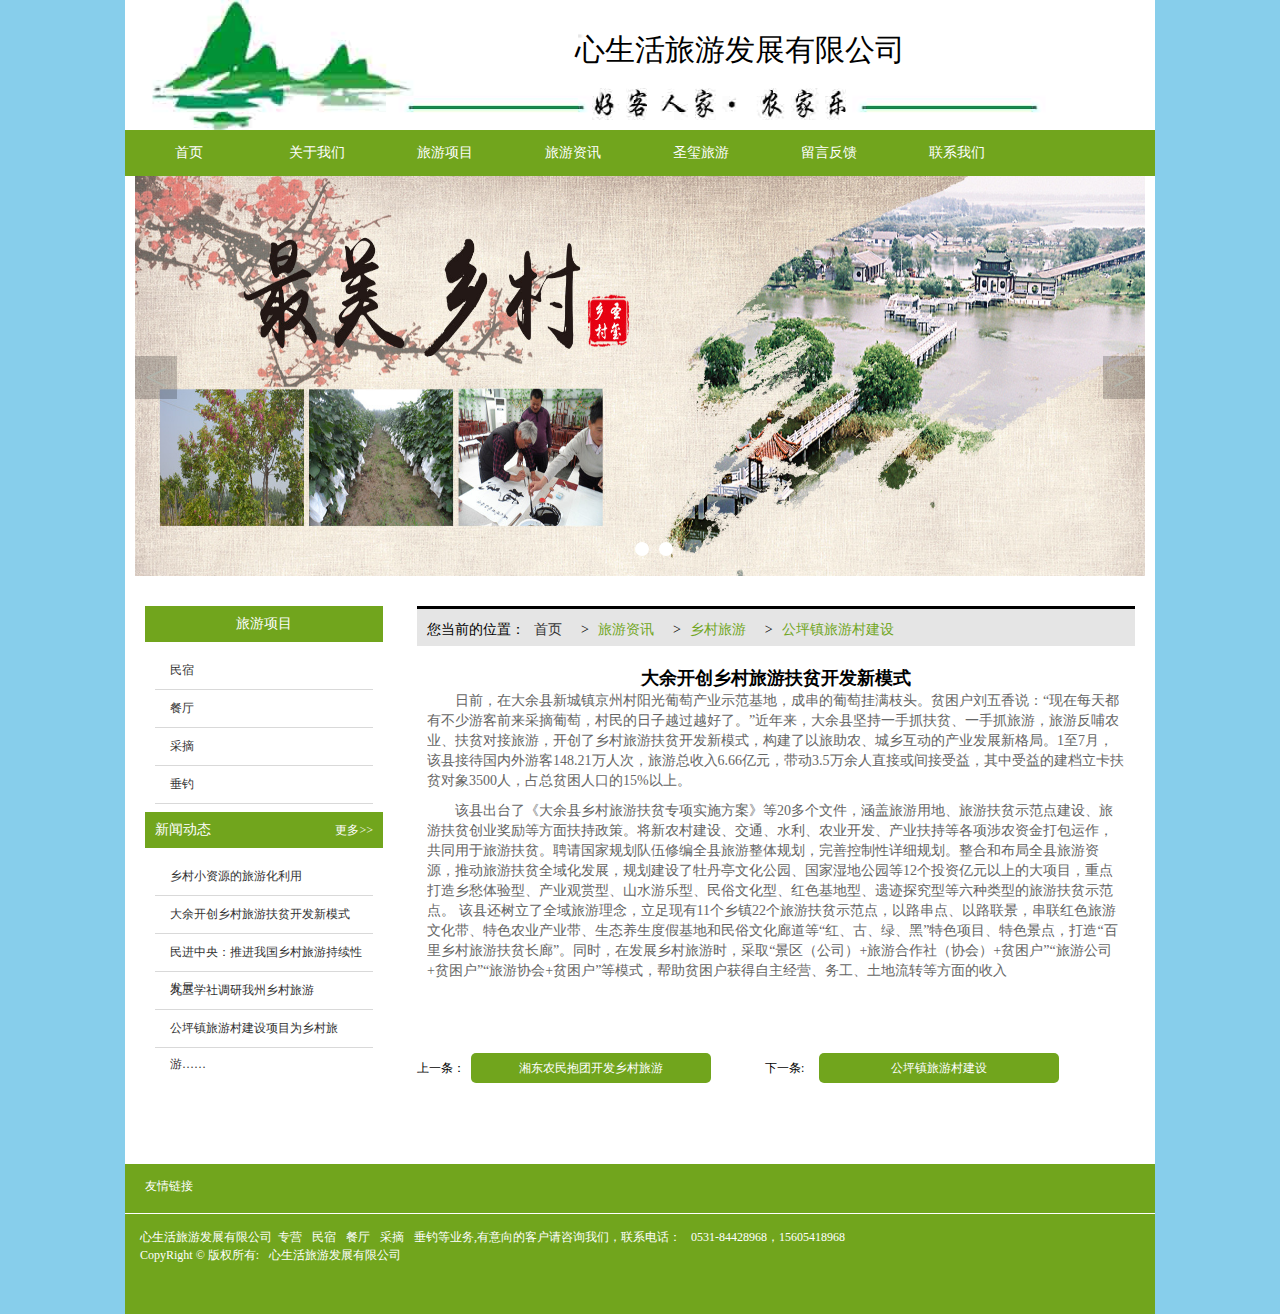
<file: zongxiangxinshenghuo/zxxq3.html>
<!DOCTYPE html>
<html lang="en">
<head>
    <meta charset="UTF-8">
    <title>大余开创乡村旅游扶贫</title>
    <link rel="stylesheet" href="css/zxxq2.css">
    <link rel="stylesheet" href="css/base.css">
    <link rel="stylesheet" href="font_487325_os4sq6iezupx2yb9/iconfont.css">
</head>
<body>
<main>
    <!--logo开始-->
    <div class="logo">
        <span>心生活旅游发展有限公司</span>
        <img src="img/logo.jpg" alt="">
    </div>
    <div class="nav">
        <ul>
            <li>
                <a href="index.html" class="bian1">首页</a>
            </li>
            <li>
                <a href="about.html" class="bian1">关于我们</a>
            </li>
            <li>
                <a href="lvyouxiangmu.html" class="bian1">旅游项目</a>
            </li>
            <li>
                <a href="lvyouzixun.html" class="bian1">旅游资讯</a>
            </li>
            <li>
                <a href="" class="bian1">圣玺旅游</a>
            </li>
            <li>
                <a href="" class="bian1">留言反馈</a>
            </li>
            <li>
                <a href="" class="bian1">联系我们</a>
            </li>
        </ul>
    </div>
    <!--轮播开始-->
    <div class="lunbo">
        <div class="zuo"><</div>
        <div class="you">></div>
        <ul class="dian">
            <li></li>
            <li></li>
        </ul>
        <img src="img/lunbo1.jpg" alt="">
    </div>
    <!--轮播图结束-->
    <!--当前位置开始-->
    <div class="big">
        <div class="big-l">
            <div class="lvxm">
                <div class="lvnr">
                    <span>旅游项目</span>
                </div>
                <ul>
                    <li><a href="">民宿</a></li>
                    <li><a href="">餐厅</a></li>
                    <li>
                        <a href="">采摘</a>
                    </li>
                    <li>
                        <a href="">垂钓</a>
                    </li>
                </ul>
                <div class="xwdt">
                    <div class="xw-biao">
                        <span>新闻动态</span>
                        <a href="">更多>></a>
                    </div>
                    <ul>
                        <li><a href="">乡村小资源的旅游化利用</a></li>
                        <li><a href="">大余开创乡村旅游扶贫开发新模式</a></li>
                        <li>
                            <a href="">民进中央：推进我国乡村旅游持续性发展</a>
                        </li>
                        <li>
                            <a href="">九三学社调研我州乡村旅游</a>
                        </li>
                        <li>
                            <a href="">公坪镇旅游村建设项目为乡村旅游……</a>
                        </li>
                    </ul>
                </div>
            </div>
        </div>
        <div class="big-r">
            <div class="biao">
                <span>您当前的位置：</span>
                <a href="">首页</a>
                <span>></span>
                <a href="" class="green">旅游资讯</a>
                <span>></span>
                <a href="" class="green">乡村旅游</a>
                <span>></span>
                <a href="" class="green">公坪镇旅游村建设</a>
            </div>
            <div class="xiangqing">
                <h3>大余开创乡村旅游扶贫开发新模式</h3>
                <p>日前，在大余县新城镇京州村阳光葡萄产业示范基地，成串的葡萄挂满枝头。贫困户刘五香说：“现在每天都有不少游客前来采摘葡萄，村民的日子越过越好了。”近年来，大余县坚持一手抓扶贫、一手抓旅游，旅游反哺农业、扶贫对接旅游，开创了乡村旅游扶贫开发新模式，构建了以旅助农、城乡互动的产业发展新格局。1至7月，该县接待国内外游客148.21万人次，旅游总收入6.66亿元，带动3.5万余人直接或间接受益，其中受益的建档立卡扶贫对象3500人，占总贫困人口的15%以上。</p>
                <p>该县出台了《大余县乡村旅游扶贫专项实施方案》等20多个文件，涵盖旅游用地、旅游扶贫示范点建设、旅游扶贫创业奖励等方面扶持政策。将新农村建设、交通、水利、农业开发、产业扶持等各项涉农资金打包运作，共同用于旅游扶贫。聘请国家规划队伍修编全县旅游整体规划，完善控制性详细规划。整合和布局全县旅游资源，推动旅游扶贫全域化发展，规划建设了牡丹亭文化公园、国家湿地公园等12个投资亿元以上的大项目，重点打造乡愁体验型、产业观赏型、山水游乐型、民俗文化型、红色基地型、遗迹探究型等六种类型的旅游扶贫示范点。

                    该县还树立了全域旅游理念，立足现有11个乡镇22个旅游扶贫示范点，以路串点、以路联景，串联红色旅游文化带、特色农业产业带、生态养生度假基地和民俗文化廊道等“红、古、绿、黑”特色项目、特色景点，打造“百里乡村旅游扶贫长廊”。同时，在发展乡村旅游时，采取“景区（公司）+旅游合作社（协会）+贫困户”“旅游公司+贫困户”“旅游协会+贫困户”等模式，帮助贫困户获得自主经营、务工、土地流转等方面的收入</p>
            </div>
            <div id="updown">
                <span>上一条：</span>
                <a href="">湘东农民抱团开发乡村旅游</a>
                <span>下一条:</span>
                <a href="zxxq2.html">公坪镇旅游村建设</a>
            </div>
        </div>
        <!--当前位置结束-->
        <!--版权信息开始-->
        <div class="youqing">
            <div class="lj-box">
                <span>友情链接</span>
            </div>
            <div class="banquan">
                <ul>
                    <li>
                        <span>
                            心生活旅游发展有限公司&nbsp; 专营
                        </span>
                    </li>
                    <li>
                        <a href="">民宿</a>
                    </li>
                    <li>
                        <a href="">餐厅</a>
                    </li>
                    <li>
                        <a href="">采摘</a>
                    </li>
                    <li>
                        <a href="">垂钓</a>
                    </li>
                    <li>
                        <span>等业务,有意向的客户请咨询我们，联系电话：</span>
                    </li>
                    <li>
                        <a href="">0531-84428968，15605418968</a>
                    </li>
                    <br>
                    <li>
                        <span>CopyRight © 版权所有:</span>
                    </li>
                    <li>
                        <a href="">心生活旅游发展有限公司</a>
                    </li>
                </ul>
            </div>

        </div>
</main>
</body>
</html>
</file>
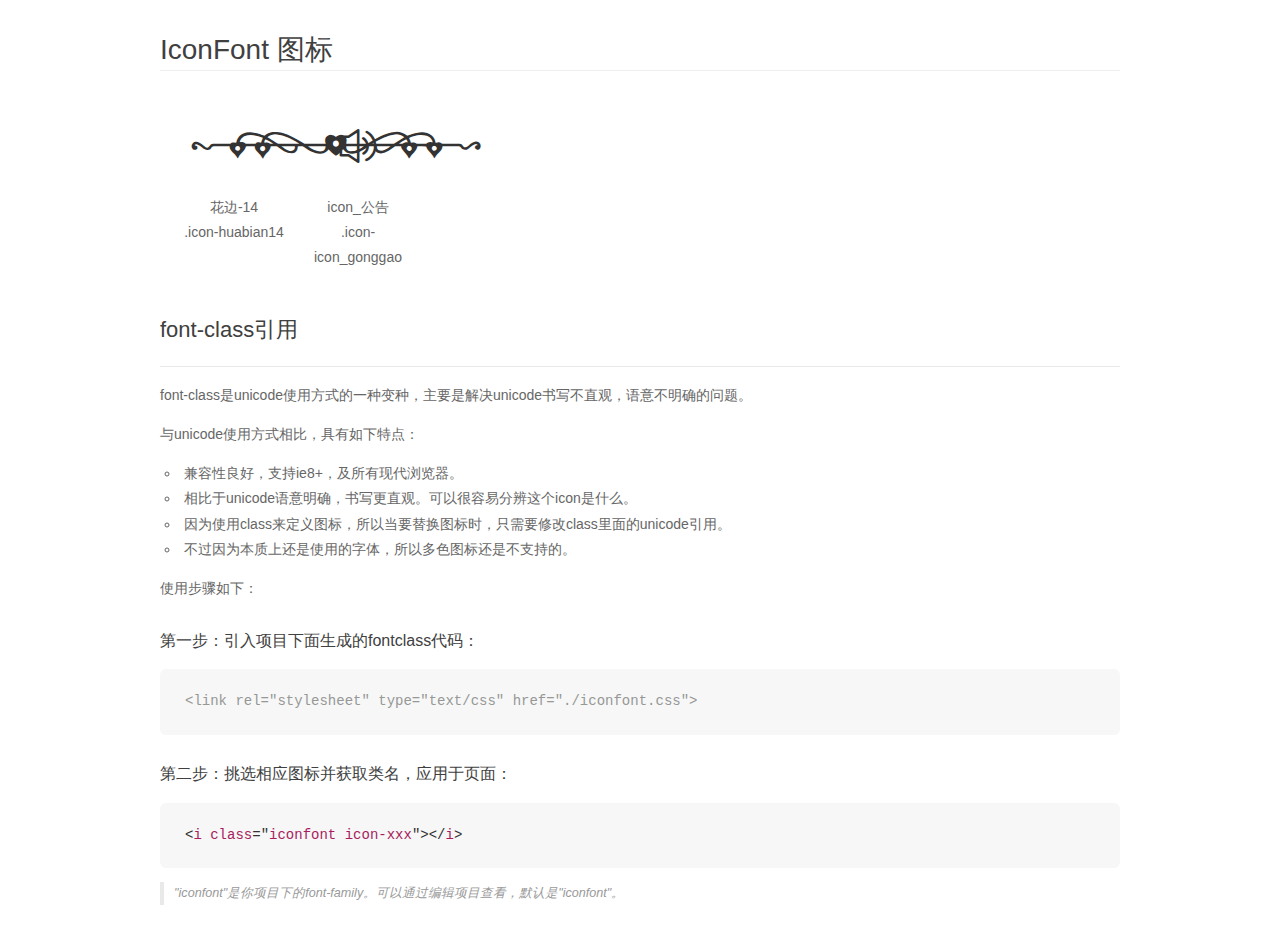
<file: zongxiangxinshenghuo/font_487325_os4sq6iezupx2yb9/demo_fontclass.html>
<!DOCTYPE html>
<html>
<head>
    <meta charset="utf-8"/>
    <title>IconFont</title>
    <link rel="stylesheet" href="demo.css">
    <link rel="stylesheet" href="iconfont.css">
</head>
<body>
    <div class="main markdown">
        <h1>IconFont 图标</h1>
        <ul class="icon_lists clear">
            
                <li>
                <i class="icon iconfont icon-huabian14"></i>
                    <div class="name">花边-14</div>
                    <div class="fontclass">.icon-huabian14</div>
                </li>
            
                <li>
                <i class="icon iconfont icon-icon_gonggao"></i>
                    <div class="name">icon_公告</div>
                    <div class="fontclass">.icon-icon_gonggao</div>
                </li>
            
        </ul>

        <h2 id="font-class-">font-class引用</h2>
        <hr>

        <p>font-class是unicode使用方式的一种变种，主要是解决unicode书写不直观，语意不明确的问题。</p>
        <p>与unicode使用方式相比，具有如下特点：</p>
        <ul>
        <li>兼容性良好，支持ie8+，及所有现代浏览器。</li>
        <li>相比于unicode语意明确，书写更直观。可以很容易分辨这个icon是什么。</li>
        <li>因为使用class来定义图标，所以当要替换图标时，只需要修改class里面的unicode引用。</li>
        <li>不过因为本质上还是使用的字体，所以多色图标还是不支持的。</li>
        </ul>
        <p>使用步骤如下：</p>
        <h3 id="-fontclass-">第一步：引入项目下面生成的fontclass代码：</h3>


        <pre><code class="lang-js hljs javascript"><span class="hljs-comment">&lt;link rel="stylesheet" type="text/css" href="./iconfont.css"&gt;</span></code></pre>
        <h3 id="-">第二步：挑选相应图标并获取类名，应用于页面：</h3>
        <pre><code class="lang-css hljs">&lt;<span class="hljs-selector-tag">i</span> <span class="hljs-selector-tag">class</span>="<span class="hljs-selector-tag">iconfont</span> <span class="hljs-selector-tag">icon-xxx</span>"&gt;&lt;/<span class="hljs-selector-tag">i</span>&gt;</code></pre>
        <blockquote>
        <p>"iconfont"是你项目下的font-family。可以通过编辑项目查看，默认是"iconfont"。</p>
        </blockquote>
    </div>
</body>
</html>
</file>
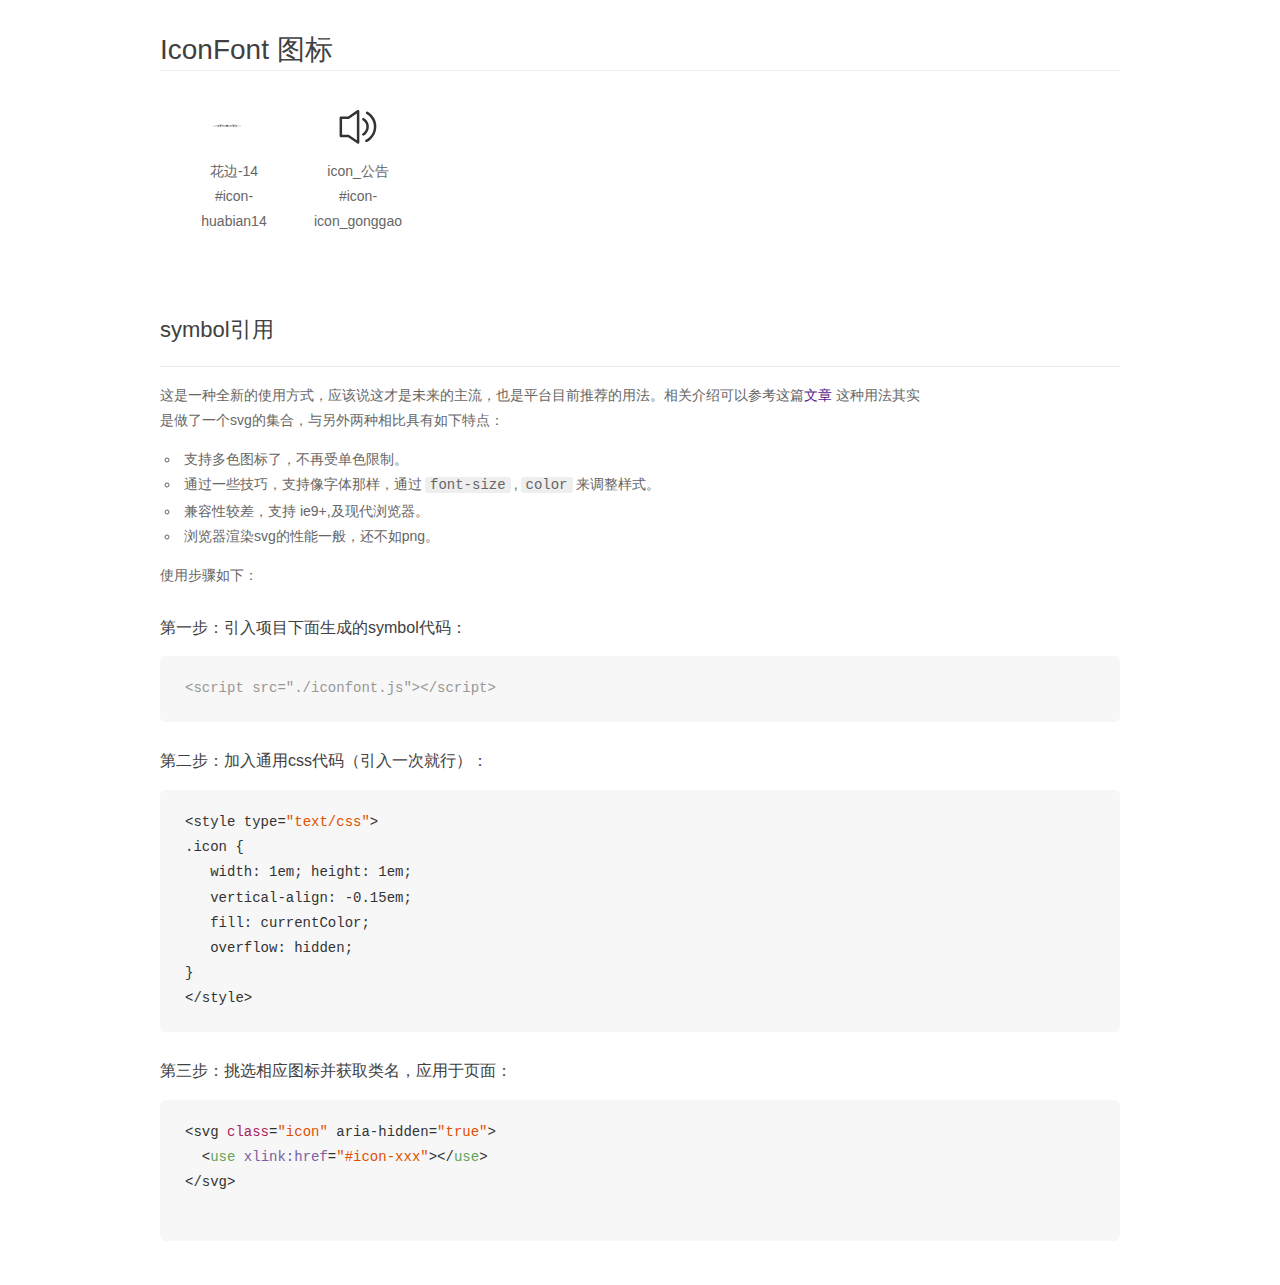
<file: zongxiangxinshenghuo/font_487325_os4sq6iezupx2yb9/demo_symbol.html>
<!DOCTYPE html>
<html>
<head>
    <meta charset="utf-8"/>
    <title>IconFont</title>
    <link rel="stylesheet" href="demo.css">
    <script src="iconfont.js"></script>

    <style type="text/css">
        .icon {
          /* 通过设置 font-size 来改变图标大小 */
          width: 1em; height: 1em;
          /* 图标和文字相邻时，垂直对齐 */
          vertical-align: -0.15em;
          /* 通过设置 color 来改变 SVG 的颜色/fill */
          fill: currentColor;
          /* path 和 stroke 溢出 viewBox 部分在 IE 下会显示
             normalize.css 中也包含这行 */
          overflow: hidden;
        }

    </style>
</head>
<body>
    <div class="main markdown">
        <h1>IconFont 图标</h1>
        <ul class="icon_lists clear">
            
                <li>
                    <svg class="icon" aria-hidden="true">
                        <use xlink:href="#icon-huabian14"></use>
                    </svg>
                    <div class="name">花边-14</div>
                    <div class="fontclass">#icon-huabian14</div>
                </li>
            
                <li>
                    <svg class="icon" aria-hidden="true">
                        <use xlink:href="#icon-icon_gonggao"></use>
                    </svg>
                    <div class="name">icon_公告</div>
                    <div class="fontclass">#icon-icon_gonggao</div>
                </li>
            
        </ul>


        <h2 id="symbol-">symbol引用</h2>
        <hr>

        <p>这是一种全新的使用方式，应该说这才是未来的主流，也是平台目前推荐的用法。相关介绍可以参考这篇<a href="">文章</a>
        这种用法其实是做了一个svg的集合，与另外两种相比具有如下特点：</p>
        <ul>
          <li>支持多色图标了，不再受单色限制。</li>
          <li>通过一些技巧，支持像字体那样，通过<code>font-size</code>,<code>color</code>来调整样式。</li>
          <li>兼容性较差，支持 ie9+,及现代浏览器。</li>
          <li>浏览器渲染svg的性能一般，还不如png。</li>
        </ul>
        <p>使用步骤如下：</p>
        <h3 id="-symbol-">第一步：引入项目下面生成的symbol代码：</h3>
        <pre><code class="lang-js hljs javascript"><span class="hljs-comment">&lt;script src="./iconfont.js"&gt;&lt;/script&gt;</span></code></pre>
        <h3 id="-css-">第二步：加入通用css代码（引入一次就行）：</h3>
        <pre><code class="lang-js hljs javascript">&lt;style type=<span class="hljs-string">"text/css"</span>&gt;
.icon {
   width: <span class="hljs-number">1</span>em; height: <span class="hljs-number">1</span>em;
   vertical-align: <span class="hljs-number">-0.15</span>em;
   fill: currentColor;
   overflow: hidden;
}
&lt;<span class="hljs-regexp">/style&gt;</span></code></pre>
        <h3 id="-">第三步：挑选相应图标并获取类名，应用于页面：</h3>
        <pre><code class="lang-js hljs javascript">&lt;svg <span class="hljs-class"><span class="hljs-keyword">class</span></span>=<span class="hljs-string">"icon"</span> aria-hidden=<span class="hljs-string">"true"</span>&gt;<span class="xml"><span class="hljs-tag">
  &lt;<span class="hljs-name">use</span> <span class="hljs-attr">xlink:href</span>=<span class="hljs-string">"#icon-xxx"</span>&gt;</span><span class="hljs-tag">&lt;/<span class="hljs-name">use</span>&gt;</span>
</span>&lt;<span class="hljs-regexp">/svg&gt;
        </span></code></pre>
    </div>
</body>
</html>
</file>
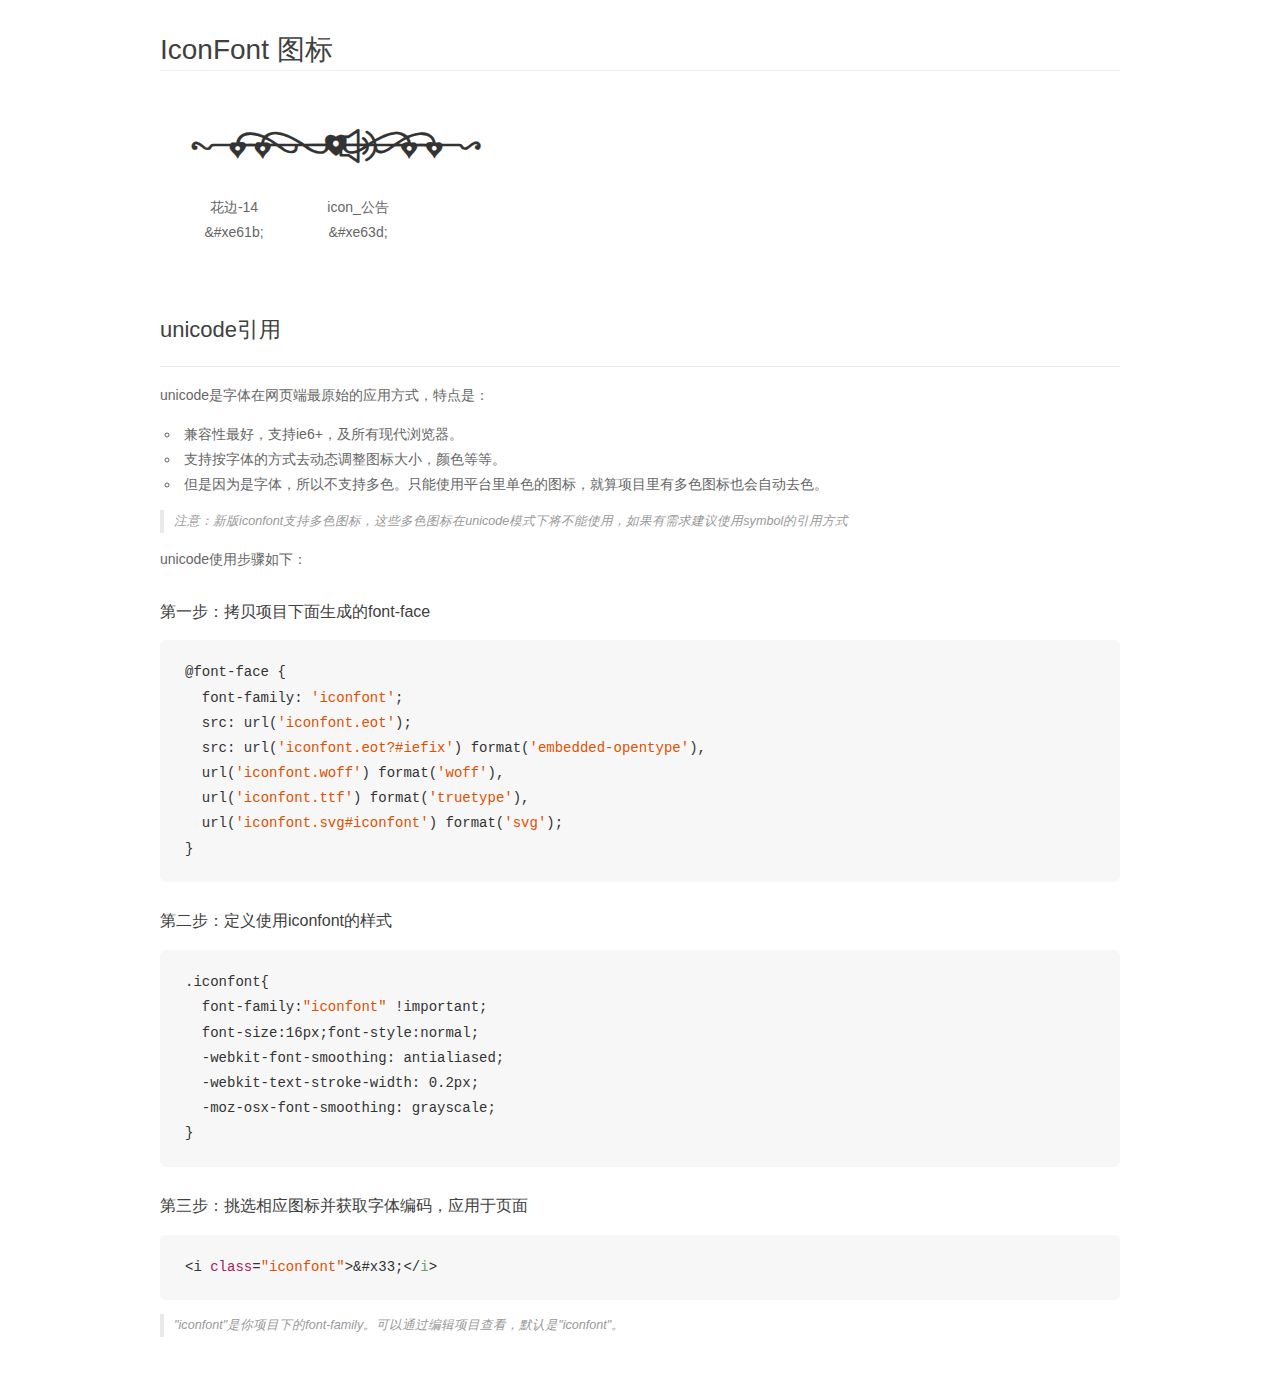
<file: zongxiangxinshenghuo/font_487325_os4sq6iezupx2yb9/demo_unicode.html>
<!DOCTYPE html>
<html>
<head>
    <meta charset="utf-8"/>
    <title>IconFont</title>
    <link rel="stylesheet" href="demo.css">

    <style type="text/css">

        @font-face {font-family: "iconfont";
          src: url('iconfont.eot'); /* IE9*/
          src: url('iconfont.eot#iefix') format('embedded-opentype'), /* IE6-IE8 */
          url('iconfont.woff') format('woff'), /* chrome, firefox */
          url('iconfont.ttf') format('truetype'), /* chrome, firefox, opera, Safari, Android, iOS 4.2+*/
          url('iconfont.svg#iconfont') format('svg'); /* iOS 4.1- */
        }

        .iconfont {
          font-family:"iconfont" !important;
          font-size:16px;
          font-style:normal;
          -webkit-font-smoothing: antialiased;
          -webkit-text-stroke-width: 0.2px;
          -moz-osx-font-smoothing: grayscale;
        }

    </style>
</head>
<body>
    <div class="main markdown">
        <h1>IconFont 图标</h1>
        <ul class="icon_lists clear">
            
                <li>
                <i class="icon iconfont">&#xe61b;</i>
                    <div class="name">花边-14</div>
                    <div class="code">&amp;#xe61b;</div>
                </li>
            
                <li>
                <i class="icon iconfont">&#xe63d;</i>
                    <div class="name">icon_公告</div>
                    <div class="code">&amp;#xe63d;</div>
                </li>
            
        </ul>
        <h2 id="unicode-">unicode引用</h2>
        <hr>

        <p>unicode是字体在网页端最原始的应用方式，特点是：</p>
        <ul>
        <li>兼容性最好，支持ie6+，及所有现代浏览器。</li>
        <li>支持按字体的方式去动态调整图标大小，颜色等等。</li>
        <li>但是因为是字体，所以不支持多色。只能使用平台里单色的图标，就算项目里有多色图标也会自动去色。</li>
        </ul>
        <blockquote>
        <p>注意：新版iconfont支持多色图标，这些多色图标在unicode模式下将不能使用，如果有需求建议使用symbol的引用方式</p>
        </blockquote>
        <p>unicode使用步骤如下：</p>
        <h3 id="-font-face">第一步：拷贝项目下面生成的font-face</h3>
        <pre><code class="lang-js hljs javascript">@font-face {
  font-family: <span class="hljs-string">'iconfont'</span>;
  src: url(<span class="hljs-string">'iconfont.eot'</span>);
  src: url(<span class="hljs-string">'iconfont.eot?#iefix'</span>) format(<span class="hljs-string">'embedded-opentype'</span>),
  url(<span class="hljs-string">'iconfont.woff'</span>) format(<span class="hljs-string">'woff'</span>),
  url(<span class="hljs-string">'iconfont.ttf'</span>) format(<span class="hljs-string">'truetype'</span>),
  url(<span class="hljs-string">'iconfont.svg#iconfont'</span>) format(<span class="hljs-string">'svg'</span>);
}
</code></pre>
        <h3 id="-iconfont-">第二步：定义使用iconfont的样式</h3>
        <pre><code class="lang-js hljs javascript">.iconfont{
  font-family:<span class="hljs-string">"iconfont"</span> !important;
  font-size:<span class="hljs-number">16</span>px;font-style:normal;
  -webkit-font-smoothing: antialiased;
  -webkit-text-stroke-width: <span class="hljs-number">0.2</span>px;
  -moz-osx-font-smoothing: grayscale;
}
</code></pre>
        <h3 id="-">第三步：挑选相应图标并获取字体编码，应用于页面</h3>
        <pre><code class="lang-js hljs javascript">&lt;i <span class="hljs-class"><span class="hljs-keyword">class</span></span>=<span class="hljs-string">"iconfont"</span>&gt;&amp;#x33;<span class="xml"><span class="hljs-tag">&lt;/<span class="hljs-name">i</span>&gt;</span></span></code></pre>

        <blockquote>
        <p>"iconfont"是你项目下的font-family。可以通过编辑项目查看，默认是"iconfont"。</p>
        </blockquote>
    </div>


</body>
</html>
</file>
<file: zongxiangxinshenghuo/css/index.css>
.logo{
    width:100%;
    height:130px;
    background: #fff;
    position: relative;
}
.logo img{
    display: block;
    width:100%;
    height:100%;
}
.logo span{
    position: absolute;
    line-height:100px;
    left:450px;
    text-align: center;
    font-size:30px ;
    color: #000;
}
.nav{
    width:100%;
    height:46px;
    font-size: 14px;
    background:#71A51D;
}
.nav li{
    float: left;
    width:128px;
    height:46px;
}
.nav a{
    display: block;
    width:128px;
    height:46px;
    color:#fff;
    line-height:46px;
    text-align: center;
}
.nav li:hover .bian1{
    color:#f10215;
}
.lunbo{
    width:1010px;
    height:400px;
    margin:0 auto;
    position: relative;
}
.imgs , .imgs li{
    width:100%;
    height:100%;
}
.imgs img{
    transition: all .75s;
}
.imgs img{
    display: block;
    width:100%;
    height:100%;
    position: absolute;
    left: 0;
    top:0;
}
.lunbo .zuo,.lunbo .you{
    width:42px;
    height:43px;
    font-size: 40px;
    color: #B1B5AC;
    line-height:43px;
    text-align: center;
    background:rgba(0,0,0,0.2);
    transition: all 0.5s;
}
.zuo:hover{
    color: #fff;
    background:rgba(0,0,0,0.7);
}
.you:hover{
    color: #fff;
    background:rgba(0,0,0,0.7);
}
.zuo{
    position: absolute;
    left:0;
    top:180px;
}
.you{
    position: absolute;
    right:0;
    top:180px;
}
.dian{
    width:auto;
    height:14px;
    position: absolute;
    bottom:20px;
    left:500px;
    /*background: #fff;*/
}
.dian .dian-active{
    background: #00a7fd;
}
.dian li{
    width:14px;
    height:14px;
    border-radius: 50%;
    background: #fff;
    float: left;
}
.dian li:first-child{
    margin-right:10px;
}
.ggss{
    width:100%;
    height:42px;
    background:#71A51D;
    line-height:42px;
}
.ggss-l{
    width:65%;
    height:42px;
    font-size: 12px;
    float: left;
    color: #fff;
    /*padding:0 20px;*/
}
.ggss-l i{
    margin-left: 20px;
}
.ggss-l a{
    width:560px;
    height:100%;
    line-height: 43px;
    color: #fff;
    float:right;
}
.ggss-r{
    width:35%;
    height:100%;
    float: right;
}
.ggss-r input{
    width:250px;
    height:43px;
    float: left;
}
.ggss-r select{
    width:105px;
    height: 43px;
    background:lightblue;
    float: left;
    color:#fff;
}
.jieshao{
    width:100%;
    padding:10px 10px 10px 0;
}
.jieshao span{
    display: block;
    font-size:34px;
    margin-top:40px;
    text-align: center;
    color: #71A51D;
}
.jieshao i{
    display: block;
    font-size: 34px;
    color: #71A51D;
    margin:30px auto;
    margin-left:130px;
    text-align: center;
}
.jianj{
    width:100%;
    height: 250px;
    box-sizing:border-box;
    padding:10px;
    background:#EFEFEF;
}
.jianj img{
    display: inline-block;
    width:250px;
    height:230px;
}
.jianj div{
    width:730px;
    height:250px;
    float: right;
}
.jianj p{
    font-size: 12px;
    line-height:27px;
    color: #33696A;
}
.xiangqing{
    display: inline-block;
    width: 110px;
    height:35px;
    background: #71A51D;
    border-radius: 5px;
    color: #fff;
    text-align: center;
    line-height:35px;
    font-size:15px;
    margin-left: 600px;
    margin-top:30px;
}
.lyjs{
    box-sizing: border-box;
    width:100%;
    height:300px;
    padding:5px;
}
.ly-lb{
    width:150px;
    height:300px;
    background-color: #989ff9;
    float: left;
}
.ly-left{
    width:150px;
    height:300px;
    background: url("../img/left.png") no-repeat;
}
.ly-left a{
    font-size: 14px;
    display: block;
    height: 250px;
    overflow: hidden;
    line-height: 30px;
    box-sizing: border-box;
    padding-top:50px;
    margin-left:65px;
    margin-right:65px;
    color:#fff;
}
.ly-right{
    width:870px;
    height:300px;
    box-sizing: border-box;
    border:2px solid #6A3F75;
    border-left:0;
    padding: 22px 15px 23px;
    float: right;
}
.tuwen{
    width:268px;
    height:240px;
    background-color: #efefef;
    box-sizing: border-box;
    float: left;
    margin-right:10px;
}
.tu,.tu img{
    width:268px;
    height:200px;
}
.wen{
    width:100%;
    height: 40px;
    font-size:12px;
    text-align: center;
    line-height:40px;
}
.wen a {
    color:#000;
}
.wen:hover .bian{
    color:#71A51D;
}
.lianxi{
    margin-top:50px;
    width:100%;
    box-sizing: border-box;
    padding: 10px 10px 0;
    background-color: #fff;
    height:300px;
}
.lianxi img{
    /*display: block;*/
    width:670px;
    height:290px;
    float: left;
}
#lxwm{
    width:330px;
    height:290px;
    background:#6A3F75;
    float: right;
}
#lxwm a{
    display: block;
    color: #fff;
    margin-top:5px;
    font-size:30px;
    text-align:center;
}
#lxwm span{
    display: block;
    font-size:14px;
    text-align:left;
    line-height:5px;
    margin-left:10px;
    color: #fff;
}
.box{
    width:100%;
    height:240px;
}
.tuwen1{
    width:246px;
    margin-left: -2px;
}
.tu{
    overflow: hidden;
}
.tuwen1:nth-child(1){
    margin-left:10px;
}
.tuwen1 img{
    width:246px;
    transition:all 0.5s;
}
.tuwen1 .tu,.tuwen1 .wen{
    width:246px;
}
.tuwen1 img:hover{
    transform: scale(1.2);
}
.chakan{
    width:100%;
    height:50px;
}
.chakan a{
    display: block;
    width: 110px;
    height:35px;
    background: #71A51D;
    border-radius: 5px;
    color: #fff;
    text-align: center;
    line-height:35px;
    font-size:15px;
    margin:20px auto;
}
/*版权信息开始*/
.youqing{
    width:100%;
    height:auto;
    background: #71A51D;
    overflow: hidden;
}
.lj-box{
    width:100%;
    height:50px;
    padding: 10px 20px;
    border-bottom:1px solid #fff;
    box-sizing: border-box;
}
.lj-box span{
    display: block;
    width: 60px;
    height:24px;
    font-size: 12px;
    line-height: 24px;
    color:#fff;
}
.banquan , .banquan ul{
    width:100%;
    height:100px;
    background: #71A51D;
}
.banquan ul{
    box-sizing: border-box;
    padding:15px;
}
.banquan li{
    float: left;
}
.banquan a{
    margin-left:10px;
}
.banquan li span , .banquan li a{
    display:block;
    font-size:12px;
    line-height: 16px;
    color: #FFF;
}

/*版权信息结束*/
</file>
<file: zongxiangxinshenghuo/css/base.css>
/*
* @Author: liwenbin
* @Date:   2017-08-02 09:52:06
* @Last Modified by:   liwenbin
* @Last Modified time: 2017-08-03 10:35:40
*/
*{
	margin: 0;
	padding: 0;
	list-style: none;
	text-decoration: none;
	font-family: "微软雅黑"，"宋体",sans-serif;
}
img{
	border: 0;
}
body{
	background: skyblue;
}
main{
	width:1030px;
	margin:0 auto;
	background: #fff;
}
input,select,option,textarea{
	outline: none;
	-webkit-tap-highlight-color: rgba(0, 0, 0, 0);
	border:0;
	/*color:#fff;*/
}
/*Logo开始*/
</file>
<file: zongxiangxinshenghuo/font_487325_os4sq6iezupx2yb9/iconfont.css>
@font-face {font-family: "iconfont";
  src: url('iconfont.eot?t=1511630274278'); /* IE9*/
  src: url('iconfont.eot?t=1511630274278#iefix') format('embedded-opentype'), /* IE6-IE8 */
  url('[data-uri]') format('woff'),
  url('iconfont.ttf?t=1511630274278') format('truetype'), /* chrome, firefox, opera, Safari, Android, iOS 4.2+*/
  url('iconfont.svg?t=1511630274278#iconfont') format('svg'); /* iOS 4.1- */
}

.iconfont {
  font-family:"iconfont" !important;
  font-size:16px;
  font-style:normal;
  -webkit-font-smoothing: antialiased;
  -moz-osx-font-smoothing: grayscale;
}

.icon-huabian14:before { content: "\e61b"; }

.icon-icon_gonggao:before { content: "\e63d"; }
</file>
<file: zongxiangxinshenghuo/css/about.css>
.logo{
    width:100%;
    height:130px;
    background: #fff;
    position: relative;
}
.logo img{
    display: block;
    width:100%;
    height:100%;
}
.logo span{
    position: absolute;
    line-height:100px;
    left:450px;
    text-align: center;
    font-size:30px ;
    color: #000;
}
.nav{
    width:100%;
    height:46px;
    font-size: 14px;
    background:#71A51D;
}
.nav li{
    float: left;
    width:128px;
    height:46px;
}
.nav a{
    display: block;
    width:128px;
    height:46px;
    color:#fff;
    line-height:46px;
    text-align: center;
}
.nav li:hover .bian1{
    color:#f10215;
}
.lunbo{
    width:1010px;
    height:400px;
    margin:0 auto;
    position: relative;
}
.lunbo img{
    display: block;
    width:100%;
    height:100%;
}
.lunbo .zuo,.lunbo .you{
    width:42px;
    height:43px;
    font-size: 40px;
    color: #B1B5AC;
    line-height:43px;
    text-align: center;
    background:rgba(0,0,0,0.2);
    transition: all 0.5s;
}
.zuo:hover{
    color: #fff;
    background:rgba(0,0,0,0.7);
}
.you:hover{
    color: #fff;
    background:rgba(0,0,0,0.7);
}
.zuo{
    position: absolute;
    left:0;
    top:180px;
}
.you{
    position: absolute;
    right:0;
    top:180px;
}
.dian{
    width:auto;
    height:14px;
    position: absolute;
    bottom:20px;
    left:500px;
    /*background: #fff;*/
}
.dian li{
    width:14px;
    height:14px;
    border-radius: 50%;
    background: #fff;
    float: left;
}
.dian li:first-child{
    margin-right:10px;
}
/*当前位置开始*/
.big{
    width:100%;
    height:600px;
    background: #fff;
}
.big .big-l{
    width:238px;
    height: 100%;
    box-sizing: border-box;
    margin-left:20px;
    margin-top:30px;
    float: left;
}
.lvnr{
    width:100%;
    height:36px;
    background: #71A51D;
}
.lvnr span{
    display: block;
    font-size: 14px;
    text-align: center;
    line-height: 36px;
    color: #fff;
}
.lvxm ul{
    width:238px;
    height:170px;
    box-sizing: border-box;
    padding:10px;
}
.lvxm li , .lvxm li a{
    width:218px;
    height:37px;
    /*background: #000;*/
}
.lvxm li{
    border-bottom: 1px solid #d9d9d9;
}
.lvxm li a{
    display: block;
    height: 36px;
    line-height: 36px;
    box-sizing: border-box;
    padding-left: 15px;
    color: #333;
    font-size: 12px;
}
.xw-biao{
    width:100%;
    height:36px;
    background: #71A51D;
}
.xw-biao span{
    float: left;
    font-size: 14px;
    line-height: 36px;
    color: #fff;
    box-sizing: border-box;
    padding-left:10px;
}
.xw-biao a{
    font-size:12px;
    color: #fff;
    box-sizing: border-box;
    padding-right:10px;
    line-height:36px;
    float: right;
}
.big-r{
    float: right;
    width:758px;
    height:100%;
    box-sizing: border-box;
    padding:30px  20px  0;
}
.biao{
    width:100%;
    height:40px;
    background:#E5E5E5;
    box-sizing: border-box;
    border-top: 3px solid #000;
    line-height: 40px;
}
.biao span {
    width:84px;
    height: 40px;
    margin-left:10px;
    font-size: 14px;
}
.biao a {
    width:auto;
    height:40px;
    padding:0 5px;
    font-size: 14px;
    color:#333333;
}
.biao a:last-child{
    color:#71A51D;
}
.nr {
    width:100%;
    height:530px;
}
.nr img{
    display: block;
    width:400px;
    height:300px;
    margin:0 auto;
}
.nr p{
    font-size: 12px;
    line-height: 2.1em;
    overflow: hidden;
    color: #333;
    text-indent: 2em;
}
li:hover{
    background: #71A51D;
}
li:hover a{
    color: #fff;
}
/*当前位置结束*/
/*版权信息开始*/
.youqing{
    width:100%;
    height:auto;
    background: #71A51D;
}
.lj-box{
    width:100%;
    height:50px;
    padding: 10px 20px;
    border-bottom:1px solid #fff;
    box-sizing: border-box;
}
.lj-box span{
    display: block;
    width: 60px;
    height:24px;
    font-size: 12px;
    line-height: 24px;
    color:#fff;
}
.banquan , .banquan ul{
    width:100%;
    height:100px;
    background: #71A51D;
}
.banquan ul{
    box-sizing: border-box;
    padding:15px;
}
.banquan li{
    float: left;
}
.banquan a{
    margin-left:10px;
}
.banquan li span , .banquan li a{
    display:block;
    font-size:12px;
    line-height: 16px;
    color: #FFF;
}

/*版权信息结束*/
</file>
<file: zongxiangxinshenghuo/css/lvyouxiangmu.css>
.logo{
    width:100%;
    height:130px;
    background: #fff;
    position: relative;
}
.logo img{
    display: block;
    width:100%;
    height:100%;
}
.logo span{
    position: absolute;
    line-height:100px;
    left:450px;
    text-align: center;
    font-size:30px ;
    color: #000;
}
.nav{
    width:100%;
    height:46px;
    font-size: 14px;
    background:#71A51D;
}
.nav li{
    float: left;
    width:128px;
    height:46px;
}
.nav a{
    display: block;
    width:128px;
    height:46px;
    color:#fff;
    line-height:46px;
    text-align: center;
}
.nav li:hover .bian1{
    color:#f10215;
}
.lunbo{
    width:1010px;
    height:400px;
    margin:0 auto;
    position: relative;
}
.lunbo img{
    display: block;
    width:100%;
    height:100%;
}
.lunbo .zuo,.lunbo .you{
    width:42px;
    height:43px;
    font-size: 40px;
    color: #B1B5AC;
    line-height:43px;
    text-align: center;
    background:rgba(0,0,0,0.2);
    transition: all 0.5s;
}
.zuo:hover{
    color: #fff;
    background:rgba(0,0,0,0.7);
}
.you:hover{
    color: #fff;
    background:rgba(0,0,0,0.7);
}
.zuo{
    position: absolute;
    left:0;
    top:180px;
}
.you{
    position: absolute;
    right:0;
    top:180px;
}
.dian{
    width:auto;
    height:14px;
    position: absolute;
    bottom:20px;
    left:500px;
    /*background: #fff;*/
}
.dian li{
    width:14px;
    height:14px;
    border-radius: 50%;
    background: #fff;
    float: left;
}
.dian li:first-child{
    margin-right:10px;
}
/*当前位置开始*/
.big{
    width:100%;
    height:900px;
    background: #fff;
}
.big .big-l{
    width:238px;
    height: 90%;
    box-sizing: border-box;
    margin-left:20px;
    margin-top:30px;
    float: left;
}
.lvnr{
    width:100%;
    height:36px;
    background: #71A51D;
}
.lvnr span{
    display: block;
    font-size: 14px;
    text-align: center;
    line-height: 36px;
    color: #fff;
}
.lvxm ul{
    width:238px;
    height:170px;
    box-sizing: border-box;
    padding:10px;
}
.lvxm li , .lvxm li a{
    width:218px;
    height:37px;
    /*background: #000;*/
}
.lvxm li{
    border-bottom: 1px solid #d9d9d9;
}
.lvxm li a{
    display: block;
    height: 36px;
    line-height: 36px;
    box-sizing: border-box;
    padding-left: 15px;
    color: #333;
    font-size: 12px;
}
.xw-biao{
    width:100%;
    height:36px;
    background: #71A51D;
}
.xw-biao span{
    float: left;
    font-size: 14px;
    line-height: 36px;
    color: #fff;
    box-sizing: border-box;
    padding-left:10px;
}
.xw-biao a{
    font-size:12px;
    color: #fff;
    box-sizing: border-box;
    padding-right:10px;
    line-height:36px;
    float: right;
}
.big-r{
    float: right;
    width:758px;
    height:100%;
    box-sizing: border-box;
    padding:30px  20px  0;
}
.biao a:last-child{
    color:#71A51D;
}
li:hover{
    background: #71A51D;
}
li:hover a{
    color: #fff;
}
.twxq{
    width:226px;
    height:200px;
    box-sizing: border-box;
    padding:10px 0;
    float: left;
}
.tu{
    width:226px;
    height:178px;
    box-sizing: border-box;
    border:1px solid #b0b0b0;
    padding:5px;
}
.tu img{
    display: block;
    width: 100%;
    height: 100%;
}
.wen{
    width:100%;
    height:30px;
    text-align: center;
}
.wen a{
    font-size: 12px;
    color:#b0b0b0;
    /*text-align: center;*/
    line-height: 30px;
}
/*当前位置结束*/
/*版权信息开始*/
.youqing{
    width:100%;
    height:auto;
    background: #71A51D;
}
.lj-box{
    width:100%;
    height:50px;
    padding: 10px 20px;
    border-bottom:1px solid #fff;
    box-sizing: border-box;
}
.lj-box span{
    display: block;
    width: 60px;
    height:24px;
    font-size: 12px;
    line-height: 24px;
    color:#fff;
}
.banquan , .banquan ul{
    width:100%;
    height:100px;
    background: #71A51D;
}
.banquan ul{
    box-sizing: border-box;
    padding:15px;
}
.banquan li{
    float: left;
}
.banquan a{
    margin-left:10px;
}
.banquan li span , .banquan li a{
    display:block;
    font-size:12px;
    line-height: 16px;
    color: #FFF;
}

/*版权信息结束*/
</file>
<file: zongxiangxinshenghuo/css/lvyouzixun.css>
.logo{
    width:100%;
    height:130px;
    background: #fff;
    position: relative;
}
.logo img{
    display: block;
    width:100%;
    height:100%;
}
.logo span{
    position: absolute;
    line-height:100px;
    left:450px;
    text-align: center;
    font-size:30px ;
    color: #000;
}
.nav{
    width:100%;
    height:46px;
    font-size: 14px;
    background:#71A51D;
}
.nav li{
    float: left;
    width:128px;
    height:46px;
}
.nav a{
    display: block;
    width:128px;
    height:46px;
    color:#fff;
    line-height:46px;
    text-align: center;
}
.nav li:hover .bian1{
    color:#f10215;
}
.lunbo{
    width:1010px;
    height:400px;
    margin:0 auto;
    position: relative;
}
.lunbo img{
    display: block;
    width:100%;
    height:100%;
}
.lunbo .zuo,.lunbo .you{
    width:42px;
    height:43px;
    font-size: 40px;
    color: #B1B5AC;
    line-height:43px;
    text-align: center;
    background:rgba(0,0,0,0.2);
    transition: all 0.5s;
}
.zuo:hover{
    color: #fff;
    background:rgba(0,0,0,0.7);
}
.you:hover{
    color: #fff;
    background:rgba(0,0,0,0.7);
}
.zuo{
    position: absolute;
    left:0;
    top:180px;
}
.you{
    position: absolute;
    right:0;
    top:180px;
}
.dian{
    width:auto;
    height:14px;
    position: absolute;
    bottom:20px;
    left:500px;
    /*background: #fff;*/
}
.dian li{
    width:14px;
    height:14px;
    border-radius: 50%;
    background: #fff;
    float: left;
}
.dian li:first-child{
    margin-right:10px;
}
/*当前位置开始*/
.big{
    width:100%;
    height:600px;
    background: #fff;
}
.big .big-l{
    width:238px;
    height: 90%;
    box-sizing: border-box;
    margin-left:20px;
    margin-top:30px;
    float: left;
}
.lvnr{
    width:100%;
    height:36px;
    background: #71A51D;
}
.lvnr span{
    display: block;
    font-size: 14px;
    text-align: center;
    line-height: 36px;
    color: #fff;
}
.biao{
    width:100%;
    height:40px;
    background:#E5E5E5;
    box-sizing: border-box;
    border-top: 3px solid #000;
    line-height: 40px;
}
.biao span {
    width:84px;
    height: 40px;
    margin-left:10px;
    font-size: 14px;
}
.biao a {
    width:auto;
    height:40px;
    padding:0 5px;
    font-size: 14px;
    color:#333333;
}
.biao a:last-child{
    color:#71A51D;
}
.lvxm ul{
    width:238px;
    height:170px;
    box-sizing: border-box;
    padding:10px;
}
.lvxm li , .lvxm li a{
    width:218px;
    height:37px;
    /*background: #000;*/
}
.lvxm li{
    border-bottom: 1px solid #d9d9d9;
}
.lvxm li a{
    display: block;
    height: 36px;
    line-height: 36px;
    box-sizing: border-box;
    padding-left: 15px;
    color: #333;
    font-size: 12px;
}
.xw-biao{
    width:100%;
    height:36px;
    background: #71A51D;
}
.xw-biao span{
    float: left;
    font-size: 14px;
    line-height: 36px;
    color: #fff;
    box-sizing: border-box;
    padding-left:10px;
}
.xw-biao a{
    font-size:12px;
    color: #fff;
    box-sizing: border-box;
    padding-right:10px;
    line-height:36px;
    float: right;
}
.big-r{
    float: right;
    width:758px;
    height:100%;
    box-sizing: border-box;
    padding:30px  20px  0;
}
.biao a:last-child{
    color:#71A51D;
}
.lvxm li:hover{
    background: #71A51D;
}
.lvxm li:hover a{
    color: #fff;
}
.ly-nav{
    width:100%;
    height:40px;
    margin-top:20px;
}
.ly-nav ul{
    width:100%;
    height: 100%;
}
.ly-nav ul li{
    width:auto;
    height:26px;
    font-size: 12px;
    float: left;
}
.ly-nav ul li a{
    margin-right: 10px;
    padding: 5px 15px;
    display: inline-block;
    color: #333;
    margin-bottom: 10px;
    background-color: #dddddd;
}
.ly-nav ul li:hover a{
    color: #fff;
    background: #71A51D;
}
.lyzx-t{
    width:100%;
    height:30px;
    border-bottom: 1px solid #000000;
    font-size: 12px;
    line-height: 30px;
}
.lyzx-t a{
    display: block;
    color: #000;
    float:left;
}
.lyzx-t span{
    float: right;
}
/*当前位置结束*/
/*版权信息开始*/
.youqing{
    width:100%;
    height:150px;
    background: #71A51D;
    overflow: hidden;
}
.lj-box{
    width:100%;
    height:50px;
    padding: 10px 20px;
    border-bottom:1px solid #fff;
    box-sizing: border-box;
}
.lj-box span{
    display: block;
    width: 60px;
    height:24px;
    font-size: 12px;
    line-height: 24px;
    color:#fff;
}
.banquan , .banquan ul{
    width:100%;
    height:100px;
    background: #71A51D;
}
.banquan ul{
    box-sizing: border-box;
    padding:15px;
}
.banquan li{
    float: left;
}
.banquan a{
    margin-left:10px;
}
.banquan li span , .banquan li a{
    display:block;
    font-size:12px;
    line-height: 16px;
    color: #FFF;
}

/*版权信息结束*/
</file>
<file: zongxiangxinshenghuo/css/zxxq1.css>
.logo{
    width:100%;
    height:130px;
    background: #fff;
    position: relative;
}
.logo img{
    display: block;
    width:100%;
    height:100%;
}
.logo span{
    position: absolute;
    line-height:100px;
    left:450px;
    text-align: center;
    font-size:30px ;
    color: #000;
}
.nav{
    width:100%;
    height:46px;
    font-size: 14px;
    background:#71A51D;
}
.nav li{
    float: left;
    width:128px;
    height:46px;
}
.nav a{
    display: block;
    width:128px;
    height:46px;
    color:#fff;
    line-height:46px;
    text-align: center;
}
.nav li:hover .bian1{
    color:#f10215;
}
.lunbo{
    width:1010px;
    height:400px;
    margin:0 auto;
    position: relative;
}
.lunbo img{
    display: block;
    width:100%;
    height:100%;
}
.lunbo .zuo,.lunbo .you{
    width:42px;
    height:43px;
    font-size: 40px;
    color: #B1B5AC;
    line-height:43px;
    text-align: center;
    background:rgba(0,0,0,0.2);
    transition: all 0.5s;
}
.zuo:hover{
    color: #fff;
    background:rgba(0,0,0,0.7);
}
.you:hover{
    color: #fff;
    background:rgba(0,0,0,0.7);
}
.zuo{
    position: absolute;
    left:0;
    top:180px;
}
.you{
    position: absolute;
    right:0;
    top:180px;
}
.dian{
    width:auto;
    height:14px;
    position: absolute;
    bottom:20px;
    left:500px;
    /*background: #fff;*/
}
.dian li{
    width:14px;
    height:14px;
    border-radius: 50%;
    background: #fff;
    float: left;
}
.dian li:first-child{
    margin-right:10px;
}
/*当前位置开始*/
.big{
    width:100%;
    height:600px;
    background: #fff;
}
.big .big-l{
    width:238px;
    height: 90%;
    box-sizing: border-box;
    margin-left:20px;
    margin-top:30px;
    float: left;
}
.lvnr{
    width:100%;
    height:36px;
    background: #71A51D;
}
.lvnr span{
    display: block;
    font-size: 14px;
    text-align: center;
    line-height: 36px;
    color: #fff;
}
.lvxm ul{
    width:238px;
    height:170px;
    box-sizing: border-box;
    padding:10px;
}
.lvxm li , .lvxm li a{
    width:218px;
    height:37px;
    /*background: #000;*/
}
.lvxm li{
    border-bottom: 1px solid #d9d9d9;
}
.lvxm li a{
    display: block;
    height: 36px;
    line-height: 36px;
    box-sizing: border-box;
    padding-left: 15px;
    color: #333;
    font-size: 12px;
}
.xw-biao{
    width:100%;
    height:36px;
    background: #71A51D;
}
.xw-biao span{
    float: left;
    font-size: 14px;
    line-height: 36px;
    color: #fff;
    box-sizing: border-box;
    padding-left:10px;
}
.xw-biao a{
    font-size:12px;
    color: #fff;
    box-sizing: border-box;
    padding-right:10px;
    line-height:36px;
    float: right;
}
.big-r{
    float: right;
    width:758px;
    height:98%;
    box-sizing: border-box;
    padding:30px  20px  0;
}
.biao{
    width:100%;
    height:40px;
    background:#E5E5E5;
    box-sizing: border-box;
    border-top: 3px solid #000;
    line-height: 40px;
}
.biao span {
    width:84px;
    height: 40px;
    margin-left:10px;
    font-size: 14px;
}
.biao a {
    width:auto;
    height:40px;
    padding:0 5px;
    font-size: 14px;
    color:#333333;
}
.big-r .biao .green{
    color:#71A51D;
}
.xiangqing{
    box-sizing: border-box;
    padding:10px;
    width:100%;
    height:400px;
}
.xiangqing h3{
    font-size: 18px;
    max-width: 70%;
    margin: 0 auto;
    text-align: center;
    line-height: 25px;
    padding: 10px 0 0;
    color: #000;
}
.xiangqing p{
    font-size: 14px;
    margin-bottom: 10px;
    overflow: hidden;
    width: 100%;
    color: #666;
    text-indent: 2em;
    line-height: 40px;
}
#updown{
    width:100%;
    height:50px;
}
#updown span{
    display: inline-block;
    width:50px;
    font-size:12px;
    line-height:45px;
}
#updown a{
    display: inline-block;
    width:240px;
    height:30px;
    line-height: 30px;
    text-align: center;
    background: #71A51D;
    border-radius: 5px;
    font-size: 12px;
    color: #fff;
    margin-right: 50px;
}
#updown span:nth-child(2){
    margin-right:50px;
}
/*当前位置结束*/
/*版权信息开始*/
.youqing{
    width:100%;
    height:auto;
    background: #71A51D;
    overflow: hidden;
}
.lj-box{
    width:100%;
    height:50px;
    padding: 10px 20px;
    border-bottom:1px solid #fff;
    box-sizing: border-box;
}
.lj-box span{
    display: block;
    width: 60px;
    height:24px;
    font-size: 12px;
    line-height: 24px;
    color:#fff;
}
.banquan , .banquan ul{
    width:100%;
    height:100px;
    background: #71A51D;
}
.banquan ul{
    box-sizing: border-box;
    padding:15px;
}
.banquan li{
    float: left;
}
.banquan a{
    margin-left:10px;
}
.banquan li span , .banquan li a{
    display:block;
    font-size:12px;
    line-height: 16px;
    color: #FFF;
}

/*版权信息结束*/
</file>
<file: zongxiangxinshenghuo/css/zxxq2.css>
.logo{
    width:100%;
    height:130px;
    background: #fff;
    position: relative;
}
.logo img{
    display: block;
    width:100%;
    height:100%;
}
.logo span{
    position: absolute;
    line-height:100px;
    left:450px;
    text-align: center;
    font-size:30px ;
    color: #000;
}
.nav{
    width:100%;
    height:46px;
    font-size: 14px;
    background:#71A51D;
}
.nav li{
    float: left;
    width:128px;
    height:46px;
}
.nav a{
    display: block;
    width:128px;
    height:46px;
    color:#fff;
    line-height:46px;
    text-align: center;
}
.nav li:hover .bian1{
    color:#f10215;
}
.lunbo{
    width:1010px;
    height:400px;
    margin:0 auto;
    position: relative;
}
.lunbo img{
    display: block;
    width:100%;
    height:100%;
}
.lunbo .zuo,.lunbo .you{
    width:42px;
    height:43px;
    font-size: 40px;
    color: #B1B5AC;
    line-height:43px;
    text-align: center;
    background:rgba(0,0,0,0.2);
    transition: all 0.5s;
}
.zuo:hover{
    color: #fff;
    background:rgba(0,0,0,0.7);
}
.you:hover{
    color: #fff;
    background:rgba(0,0,0,0.7);
}
.zuo{
    position: absolute;
    left:0;
    top:180px;
}
.you{
    position: absolute;
    right:0;
    top:180px;
}
.dian{
    width:auto;
    height:14px;
    position: absolute;
    bottom:20px;
    left:500px;
    /*background: #fff;*/
}
.dian li{
    width:14px;
    height:14px;
    border-radius: 50%;
    background: #fff;
    float: left;
}
.dian li:first-child{
    margin-right:10px;
}
/*当前位置开始*/
.big{
    width:100%;
    height:600px;
    background: #fff;
}
.big .big-l{
    width:238px;
    height: 90%;
    box-sizing: border-box;
    margin-left:20px;
    margin-top:30px;
    float: left;
}
.lvnr{
    width:100%;
    height:36px;
    background: #71A51D;
}
.lvnr span{
    display: block;
    font-size: 14px;
    text-align: center;
    line-height: 36px;
    color: #fff;
}
.lvxm ul{
    width:238px;
    height:170px;
    box-sizing: border-box;
    padding:10px;
}
.lvxm li , .lvxm li a{
    width:218px;
    height:37px;
    /*background: #000;*/
}
.lvxm li{
    border-bottom: 1px solid #d9d9d9;
}
.lvxm li a{
    display: block;
    height: 36px;
    line-height: 36px;
    box-sizing: border-box;
    padding-left: 15px;
    color: #333;
    font-size: 12px;
}
.xw-biao{
    width:100%;
    height:36px;
    background: #71A51D;
}
.xw-biao span{
    float: left;
    font-size: 14px;
    line-height: 36px;
    color: #fff;
    box-sizing: border-box;
    padding-left:10px;
}
.xw-biao a{
    font-size:12px;
    color: #fff;
    box-sizing: border-box;
    padding-right:10px;
    line-height:36px;
    float: right;
}
.big-r{
    float: right;
    width:758px;
    height:98%;
    box-sizing: border-box;
    padding:30px  20px  0;
}
.biao{
    width:100%;
    height:40px;
    background:#E5E5E5;
    box-sizing: border-box;
    border-top: 3px solid #000;
    line-height: 40px;
}
.biao span {
    width:84px;
    height: 40px;
    margin-left:10px;
    font-size: 14px;
}
.biao a {
    width:auto;
    height:40px;
    padding:0 5px;
    font-size: 14px;
    color:#333333;
}
.big-r .biao .green{
    color:#71A51D;
}
.xiangqing{
    box-sizing: border-box;
    padding:10px;
    width:100%;
    height:400px;
}
.xiangqing h3{
    font-size: 18px;
    max-width: 70%;
    margin: 0 auto;
    text-align: center;
    line-height: 25px;
    padding: 10px 0 0;
    color: #000;
}
.xiangqing p{
    font-size: 14px;
    margin-bottom: 10px;
    overflow: hidden;
    width: 100%;
    color: #666;
    text-indent: 2em;
    line-height: 20px;
}
#updown{
    width:100%;
    height:50px;
}
#updown span{
    display: inline-block;
    width:50px;
    font-size:12px;
    line-height:45px;
}
#updown a{
    display: inline-block;
    width:240px;
    height:30px;
    line-height: 30px;
    text-align: center;
    background: #71A51D;
    border-radius: 5px;
    font-size: 12px;
    color: #fff;
    margin-right: 50px;
}
#updown span:nth-child(2){
    margin-right:50px;
}
/*当前位置结束*/
/*版权信息开始*/
.youqing{
    width:100%;
    height:auto;
    background: #71A51D;
    overflow: hidden;
}
.lj-box{
    width:100%;
    height:50px;
    padding: 10px 20px;
    border-bottom:1px solid #fff;
    box-sizing: border-box;
}
.lj-box span{
    display: block;
    width: 60px;
    height:24px;
    font-size: 12px;
    line-height: 24px;
    color:#fff;
}
.banquan , .banquan ul{
    width:100%;
    height:100px;
    background: #71A51D;
}
.banquan ul{
    box-sizing: border-box;
    padding:15px;
}
.banquan li{
    float: left;
}
.banquan a{
    margin-left:10px;
}
.banquan li span , .banquan li a{
    display:block;
    font-size:12px;
    line-height: 16px;
    color: #FFF;
}

/*版权信息结束*/
</file>
<file: zongxiangxinshenghuo/font_487325_os4sq6iezupx2yb9/demo.css>
*{margin: 0;padding: 0;list-style: none;}
/*
KISSY CSS Reset
理念：1. reset 的目的不是清除浏览器的默认样式，这仅是部分工作。清除和重置是紧密不可分的。
2. reset 的目的不是让默认样式在所有浏览器下一致，而是减少默认样式有可能带来的问题。
3. reset 期望提供一套普适通用的基础样式。但没有银弹，推荐根据具体需求，裁剪和修改后再使用。
特色：1. 适应中文；2. 基于最新主流浏览器。
维护：玉伯<lifesinger@gmail.com>, 正淳<ragecarrier@gmail.com>
 */

/** 清除内外边距 **/
body, h1, h2, h3, h4, h5, h6, hr, p, blockquote, /* structural elements 结构元素 */
dl, dt, dd, ul, ol, li, /* list elements 列表元素 */
pre, /* text formatting elements 文本格式元素 */
form, fieldset, legend, button, input, textarea, /* form elements 表单元素 */
th, td /* table elements 表格元素 */ {
  margin: 0;
  padding: 0;
}

/** 设置默认字体 **/
body,
button, input, select, textarea /* for ie */ {
  font: 12px/1.5 tahoma, arial, \5b8b\4f53, sans-serif;
}
h1, h2, h3, h4, h5, h6 { font-size: 100%; }
address, cite, dfn, em, var { font-style: normal; } /* 将斜体扶正 */
code, kbd, pre, samp { font-family: courier new, courier, monospace; } /* 统一等宽字体 */
small { font-size: 12px; } /* 小于 12px 的中文很难阅读，让 small 正常化 */

/** 重置列表元素 **/
ul, ol { list-style: none; }

/** 重置文本格式元素 **/
a { text-decoration: none; }
a:hover { text-decoration: underline; }


/** 重置表单元素 **/
legend { color: #000; } /* for ie6 */
fieldset, img { border: 0; } /* img 搭车：让链接里的 img 无边框 */
button, input, select, textarea { font-size: 100%; } /* 使得表单元素在 ie 下能继承字体大小 */
/* 注：optgroup 无法扶正 */

/** 重置表格元素 **/
table { border-collapse: collapse; border-spacing: 0; }

/* 清除浮动 */
.ks-clear:after, .clear:after {
  content: '\20';
  display: block;
  height: 0;
  clear: both;
}
.ks-clear, .clear {
  *zoom: 1;
}

.main {
  padding: 30px 100px;
width: 960px;
margin: 0 auto;
}
.main h1{font-size:36px; color:#333; text-align:left;margin-bottom:30px; border-bottom: 1px solid #eee;}

.helps{margin-top:40px;}
.helps pre{
  padding:20px;
  margin:10px 0;
  border:solid 1px #e7e1cd;
  background-color: #fffdef;
  overflow: auto;
}

.icon_lists{
  width: 100% !important;

}

.icon_lists li{
  float:left;
  width: 100px;
  height:180px;
  text-align: center;
  list-style: none !important;
}
.icon_lists .icon{
  font-size: 42px;
  line-height: 100px;
  margin: 10px 0;
  color:#333;
  -webkit-transition: font-size 0.25s ease-out 0s;
  -moz-transition: font-size 0.25s ease-out 0s;
  transition: font-size 0.25s ease-out 0s;

}
.icon_lists .icon:hover{
  font-size: 100px;
}



.markdown {
  color: #666;
  font-size: 14px;
  line-height: 1.8;
}

.highlight {
  line-height: 1.5;
}

.markdown img {
  vertical-align: middle;
  max-width: 100%;
}

.markdown h1 {
  color: #404040;
  font-weight: 500;
  line-height: 40px;
  margin-bottom: 24px;
}

.markdown h2,
.markdown h3,
.markdown h4,
.markdown h5,
.markdown h6 {
  color: #404040;
  margin: 1.6em 0 0.6em 0;
  font-weight: 500;
  clear: both;
}

.markdown h1 {
  font-size: 28px;
}

.markdown h2 {
  font-size: 22px;
}

.markdown h3 {
  font-size: 16px;
}

.markdown h4 {
  font-size: 14px;
}

.markdown h5 {
  font-size: 12px;
}

.markdown h6 {
  font-size: 12px;
}

.markdown hr {
  height: 1px;
  border: 0;
  background: #e9e9e9;
  margin: 16px 0;
  clear: both;
}

.markdown p,
.markdown pre {
  margin: 1em 0;
}

.markdown > p,
.markdown > blockquote,
.markdown > .highlight,
.markdown > ol,
.markdown > ul {
  width: 80%;
}

.markdown ul > li {
  list-style: circle;
}

.markdown > ul li,
.markdown blockquote ul > li {
  margin-left: 20px;
  padding-left: 4px;
}

.markdown > ul li p,
.markdown > ol li p {
  margin: 0.6em 0;
}

.markdown ol > li {
  list-style: decimal;
}

.markdown > ol li,
.markdown blockquote ol > li {
  margin-left: 20px;
  padding-left: 4px;
}

.markdown code {
  margin: 0 3px;
  padding: 0 5px;
  background: #eee;
  border-radius: 3px;
}

.markdown pre {
  border-radius: 6px;
  background: #f7f7f7;
  padding: 20px;
}

.markdown pre code {
  border: none;
  background: #f7f7f7;
  margin: 0;
}

.markdown strong,
.markdown b {
  font-weight: 600;
}

.markdown > table {
  border-collapse: collapse;
  border-spacing: 0px;
  empty-cells: show;
  border: 1px solid #e9e9e9;
  width: 95%;
  margin-bottom: 24px;
}

.markdown > table th {
  white-space: nowrap;
  color: #333;
  font-weight: 600;

}

.markdown > table th,
.markdown > table td {
  border: 1px solid #e9e9e9;
  padding: 8px 16px;
  text-align: left;
}

.markdown > table th {
  background: #F7F7F7;
}

.markdown blockquote {
  font-size: 90%;
  color: #999;
  border-left: 4px solid #e9e9e9;
  padding-left: 0.8em;
  margin: 1em 0;
  font-style: italic;
}

.markdown blockquote p {
  margin: 0;
}

.markdown .anchor {
  opacity: 0;
  transition: opacity 0.3s ease;
  margin-left: 8px;
}

.markdown .waiting {
  color: #ccc;
}

.markdown h1:hover .anchor,
.markdown h2:hover .anchor,
.markdown h3:hover .anchor,
.markdown h4:hover .anchor,
.markdown h5:hover .anchor,
.markdown h6:hover .anchor {
  opacity: 1;
  display: inline-block;
}

.markdown > br,
.markdown > p > br {
  clear: both;
}


.hljs {
  display: block;
  background: white;
  padding: 0.5em;
  color: #333333;
  overflow-x: auto;
}

.hljs-comment,
.hljs-meta {
  color: #969896;
}

.hljs-string,
.hljs-variable,
.hljs-template-variable,
.hljs-strong,
.hljs-emphasis,
.hljs-quote {
  color: #df5000;
}

.hljs-keyword,
.hljs-selector-tag,
.hljs-type {
  color: #a71d5d;
}

.hljs-literal,
.hljs-symbol,
.hljs-bullet,
.hljs-attribute {
  color: #0086b3;
}

.hljs-section,
.hljs-name {
  color: #63a35c;
}

.hljs-tag {
  color: #333333;
}

.hljs-title,
.hljs-attr,
.hljs-selector-id,
.hljs-selector-class,
.hljs-selector-attr,
.hljs-selector-pseudo {
  color: #795da3;
}

.hljs-addition {
  color: #55a532;
  background-color: #eaffea;
}

.hljs-deletion {
  color: #bd2c00;
  background-color: #ffecec;
}

.hljs-link {
  text-decoration: underline;
}

pre{
  background: #fff;
}
</file>
